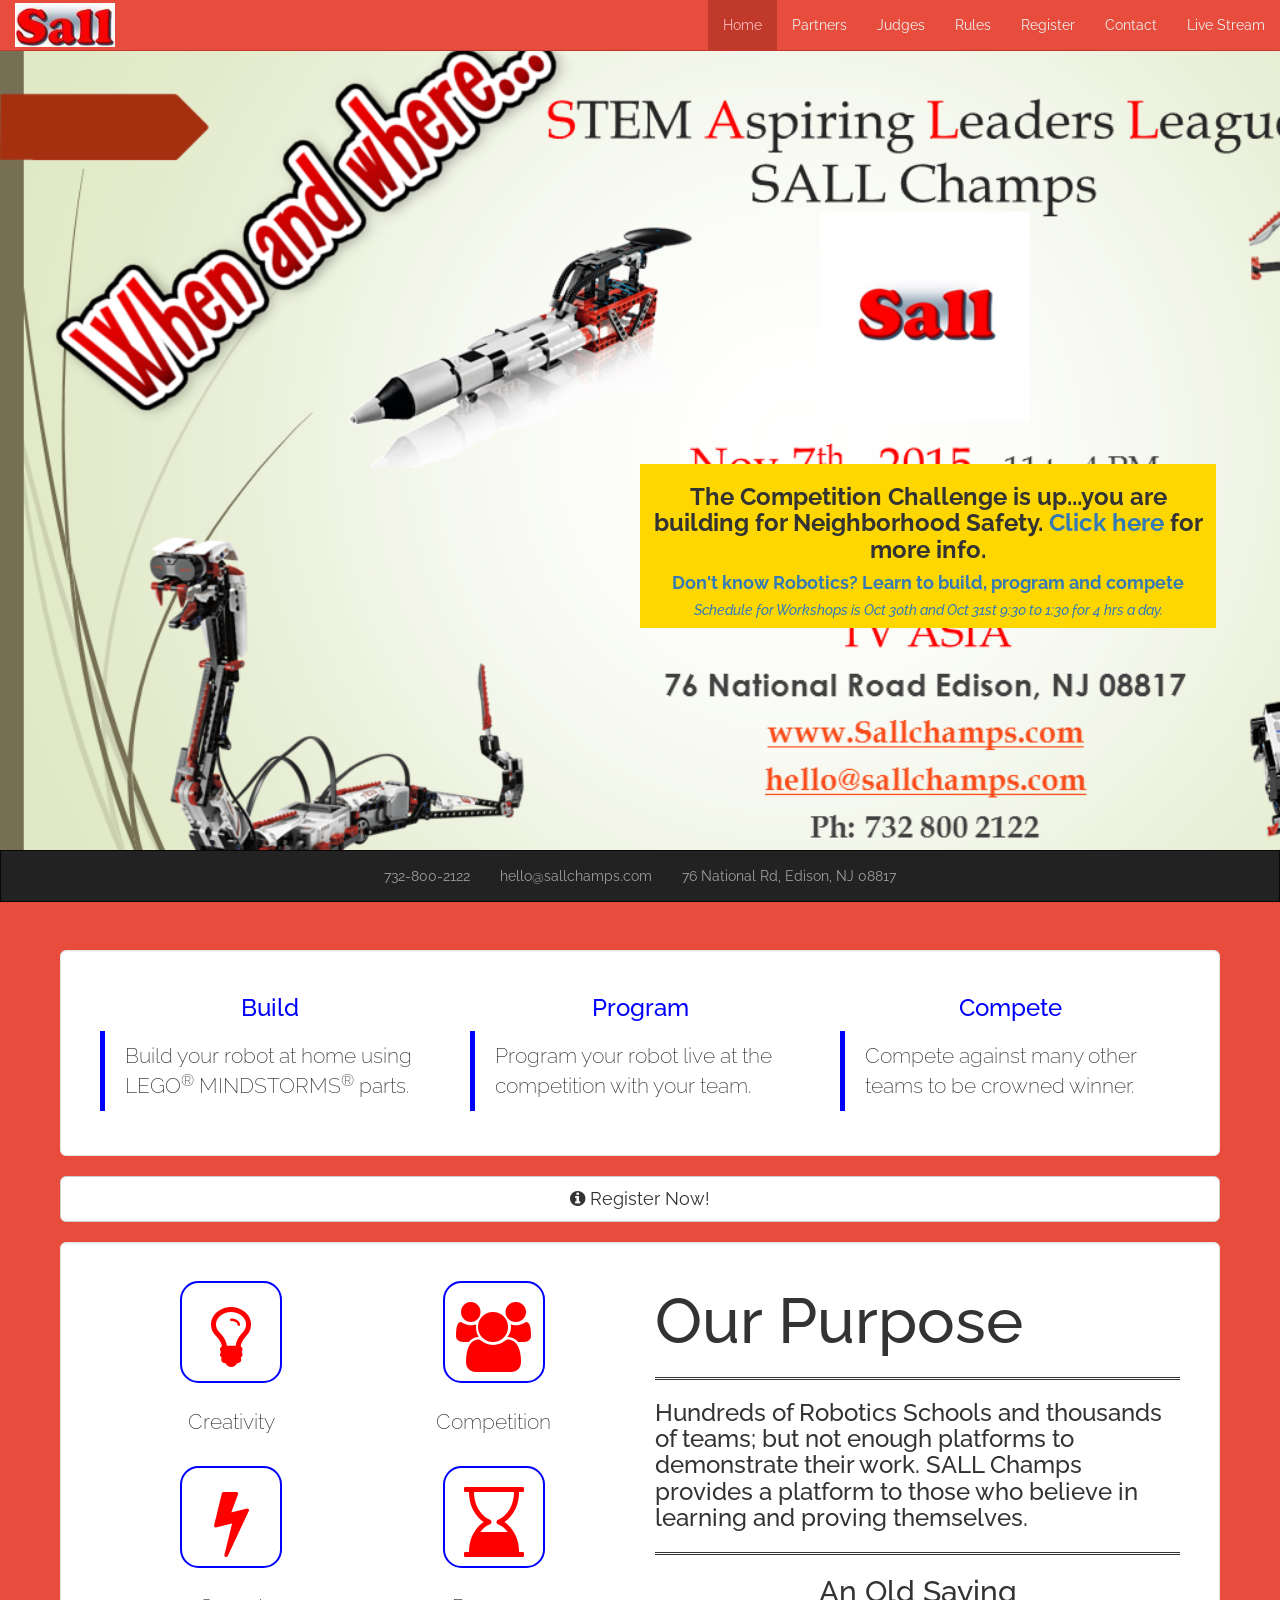
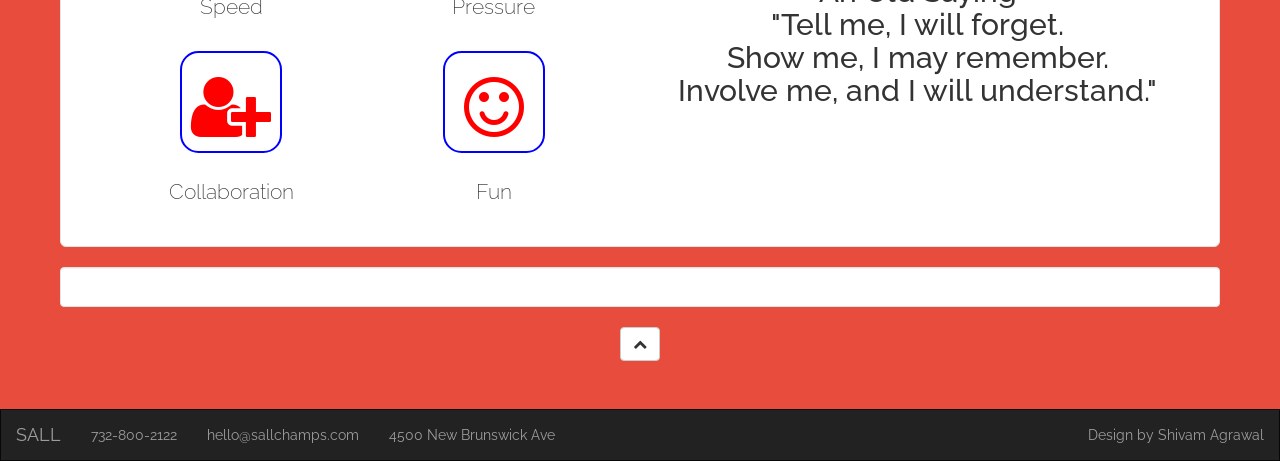
<file: sall-champs/index.html>
<!DOCTYPE html>
<html>
<head>

    <title>SALL CHAMPS - Home</title>
    <link rel="shortcut icon" href="assets/favicon.ico" />

    <!-- Other libraries -->
    <link rel="stylesheet" href="https://maxcdn.bootstrapcdn.com/font-awesome/4.4.0/css/font-awesome.min.css">
    <link href='https://fonts.googleapis.com/css?family=Raleway' rel='stylesheet' type='text/css'>
    <link rel="stylesheet" href="libs/bootstrap.css">
    
    <link rel="stylesheet" type="text/css" href="assets/style.css"/>
    <meta name="viewport" content="width=device-width, initial-scale=1.0">

</head>
<body> 

    <!-- FUTURE EDITS: Embed social media and all forms so users never leave website- -->
    <!-- Live Stream: Stream of posts in real time from event. Make sure it is event based, and fb verification -->
    <!-- Reduce icon weight, put social bar in all pages, create about us page -->
    <!-- Also post in hacker groups to get feedback -->
    <!-- <span><img class='img-thumbnail' width='50' height='50' src='//graph.facebook.com/828774630491431/picture?type=large'><span> -->
    <!-- ALSO download library code b/c library code link may change and will take longer to load -->

    <div id="fb-root"></div>
    <script>(function(d, s, id) {
        var js, fjs = d.getElementsByTagName(s)[0];
        if (d.getElementById(id)) return;
        js = d.createElement(s); js.id = id;
        js.src = "//connect.facebook.net/en_US/sdk.js#xfbml=1&version=v2.4&appId=535351883282243";
        fjs.parentNode.insertBefore(js, fjs);
    }(document, 'script', 'facebook-jssdk'));</script>

    <!-- NAVBAR -->
    <nav class="navbar navbar-default navbar-static-top" style="position:absolute;top:0;width:100%;">
        <div class="container-fluid">
            <div class="navbar-header">
                <button type="button" class="navbar-toggle" data-toggle="collapse" data-target="#main-nav-bar">
                    <span class="icon-bar"></span>
                    <span class="icon-bar"></span>
                    <span class="icon-bar"></span>                        
                </button>
                <a class="navbar-brand" href="index.html">
                    <img style="max-width:100px;margin-top:-12px;" src="assets/sall_logo.jpeg" alt="SALL logo">
                </a>
            </div>
            <div class="collapse navbar-collapse" id="main-nav-bar">
                <ul class="nav navbar-nav navbar-right">
                    <li class="active"><a href="index.html">Home</a></li>
                    <li><a href="partners.html">Partners</a></li>
                    <li><a href="judges.html">Judges</a></li>
                    <li><a href="rules.html">Rules</a></li>
                    <li><a href="register.html">Register</a></li>
                    <li><a href="contact.html">Contact</a></li>
                    <li><a href="livestream.html">Live Stream</a></li>
                </ul>
            </div>
        </div>
    </nav>

    <!-- CONTENT -->
    <div class="jumbotron text-center vertical-center">
        <div id="slide">
            <h3><b>The Competition Challenge is up...you are building for Neighborhood Safety. <a target="_blank" href="rules.html">Click here</a> for more info.</b></h3>
            <a href="register.html"><h4><b>Don't know Robotics? Learn to build, program  and compete</b></h4>
            <h5><i>Schedule for Workshops is Oct 30th and Oct 31st 9:30 to 1:30 for 4 hrs a day.</i></h5></a>
        </div>
        <!--<div class="container main-content">
            <div class="row">
                <div class="col-sm-2">
                    <img src="robots/ev3rstorm.png" class="img-responsive hidden-sm hidden-xs" alt="robot">
                    <img src="robots/gyroboy.png" class="img-responsive hidden-sm hidden-xs" alt="robot">
                    <img src="robots/ev3meg.png" class="img-responsive hidden-sm hidden-xs" alt="robot">
                </div>
                <div class="col-sm-8">
                    <img src="assets/sall_logo.jpeg" class="img-thumbnail hidden-sm hidden-xs" alt="SALL Logo" width="200px"> 
                    <h1>
                        <span style="color:#FF0000">S</span><span>TEM</span> 
                        <span style="color:#FF0000">A</span><span>spiring</span>
                        <span style="color:#FF0000">L</span><span>eaders</span>
                        <span style="color:#FF0000">L</span><span>eague</span>
                    </h1>
                    <h2 style="color:#0000FF">A LEGO<sup>&reg;</sup> MINDSTORMS<sup>&reg;</sup> EV3 Team Competition</h2> 
                    <hr/>
                    <p class="hidden-sm hidden-xs">Providing a platform for curious minds and competitive mindsets</p>
                    <hr class="hidden-sm hidden-xs">
                    <h3>REGISTER NOW FOR THE COMPETITION ON NOVEMBER 7TH</h3>
                    <a href="register.html"><button type="button" class="btn btn-primary btn-lg btn-block">
                        <span><i class="fa fa-info-circle"></i>&nbsp;Register Now!</span>
                    </button></a><br>
                </div>
                <div class="col-sm-2">
                    <img src="robots/ev3rstorm.png" class="img-responsive img-reflect hidden-sm hidden-xs" alt="robot">
                    <img src="robots/gyroboy.png" class="img-responsive img-reflect hidden-sm hidden-xs" alt="robot">
                    <img src="robots/ev3meg.png" class="img-responsive img-reflect hidden-sm hidden-xs" alt="robot">
                </div>
            </div>
        </div> -->
    </div>

    <!-- Landing Page Contact -->
    <nav class="navbar navbar-inverse nav-footer hidden-sm hidden-xs landing-pg-footer">
        <div class="container-fluid">
            <div>
                <ul class="nav navbar-nav" style="display: inline-block;float: none;vertical-align: top;">
                    <li><a href="tel:7328002122">732-800-2122</a></li>
                    <li><a href="mailto:hello@sallchamps.com">hello@sallchamps.com</a></li>
                    <li><a href="https://www.google.com/maps/place/4500+New+Brunswick+Ave,+Piscataway+Township,+NJ+08854/@40.5609666,-74.4372392,17z/data=!4m2!3m1!1s0x89c3b869d79cce13:0x5dcfd91b9153160a" target="_blank">76 National Rd, Edison, NJ 08817</a></li>
                </ul>
            </div>
        </div>
    </nav>

    <div class="container-fluid further-content" style="margin-top: -50px;">
        <div class="jumbotron text-center" style="background-color:#e74c3c;">
            <div class="container text-left">
                <div class="row well well-lg">
                    <div class="col-sm-4">
                        <h3 class="text-center" style="color:#0000FF">Build</h3>
                        <blockquote style="border-color:#0000FF">
                            <p>Build your robot at home using LEGO<sup>&reg;</sup> MINDSTORMS<sup>&reg;</sup> parts.</p>
                        </blockquote>
                    </div>
                    <div class="col-sm-4">
                        <h3 class="text-center" style="color:#0000FF">Program</h3>
                        <blockquote style="border-color:#0000FF">
                            <p>Program your robot live at the competition with your team.</p>
                        </blockquote>
                    </div>
                    <div class="col-sm-4">
                        <h3 class="text-center" style="color:#0000FF">Compete</h3>
                        <blockquote style="border-color:#0000FF">
                            <p>Compete against many other teams to be crowned winner.</p>
                        </blockquote>
                        <!--<img class="img-responsive" src="compete.png" alt="compete">-->
                    </div>
                </div>
            </div>

            <div class="container">
                <div class="row">
                    <a href="register.html"><button type="button" class="btn btn-default btn-lg btn-block">
                        <span><i class="fa fa-info-circle"></i>&nbsp;Register Now!</span>
                    </button></a><br>
                </div>
            </div>

            <div class="container">
                <div class="row well well-lg">
                    <div class="col-sm-6 hidden-sm hidden-xs">

                        <div class="col-sm-6">
                            <div>
                                <span class="fa-stack fa-5x">
                                    <i class="fa fa-square-o fa-stack-2x i-border" style="color:#0000FF"></i>
                                    <i class="fa fa-lightbulb-o fa-stack-1x" style="color:#FF0000"></i>
                                </span>
                                <p>Creativity</p>
                            </div>
                            <div>
                                <span class="fa-stack fa-5x">
                                    <i class="fa fa-square-o fa-stack-2x i-border" style="color:#0000FF"></i>
                                    <i class="fa fa-bolt fa-stack-1x" style="color:#FF0000"></i>
                                </span>
                                <p>Speed</p>
                            </div>
                            <div>
                                <span class="fa-stack fa-5x">
                                    <i class="fa fa-square-o fa-stack-2x i-border" style="color:#0000FF"></i>
                                    <i class="fa fa-user-plus fa-stack-1x" style="color:#FF0000"></i>
                                </span>
                                <p>Collaboration</p>
                            </div>
                        </div>

                        <div class="col-sm-6">
                            <div>
                                <span class="fa-stack fa-5x">
                                    <i class="fa fa-square-o fa-stack-2x i-border" style="color:#0000FF"></i>
                                    <i class="fa fa-users fa-stack-1x" style="color:#FF0000"></i>
                                </span>
                                <p>Competition</p>
                            </div>
                            <div>
                                <span class="fa-stack fa-5x">
                                    <i class="fa fa-square-o fa-stack-2x i-border" style="color:#0000FF"></i>
                                    <i class="fa fa-hourglass-end fa-stack-1x" style="color:#FF0000"></i>
                                </span>
                                <p>Pressure</p>
                            </div>
                            <div>
                                <span class="fa-stack fa-5x">
                                    <i class="fa fa-square-o fa-stack-2x i-border" style="color:#0000FF"></i>
                                    <i class="fa fa-smile-o fa-stack-1x" style="color:#FF0000"></i>
                                </span>
                                <p>Fun</p>
                            </div> 
                        </div>

                    </div>

                    <div class="col-sm-6 text-left">
                        <h1>Our Purpose</h1><hr>
                        <h3>Hundreds of Robotics Schools and thousands of teams; but not enough platforms to demonstrate their work. SALL Champs provides a platform to those who believe in learning and proving themselves.</h3><hr>
                        <h2 class="text-center">An Old Saying<br>&quot;Tell me, I will forget.<br>Show me, I may remember.<br>Involve me, and I will understand.&quot;
                        </div>
                    </div>
                </div>

                <div class="container">
                    <!-- SOCIAL HOTBAR -->
                    <div class="row well">
                        <div class="fb-follow" data-href="https://www.facebook.com/pages/South-Asian-Lego-Legends/828774630491431" data-layout="button_count" data-show-faces="true"></div>
                        <div class="fb-like" data-href="https://www.facebook.com/pages/South-Asian-Lego-Legends/828774630491431" data-layout="button_count" data-action="like" data-show-faces="true" data-share="false"></div>
                        <div class="fb-share-button" data-href="https://www.facebook.com/pages/South-Asian-Lego-Legends/828774630491431" data-layout="button_count"></div>
                    </div>
                </div>

                <button class="btn btn-default" id="elevator-button"><i class="fa fa-chevron-up"></i></button>

            </div>
        </div>

        <!-- FOOTER -->
        <nav class="navbar navbar-inverse nav-footer">
            <div class="container-fluid">
                <div class="navbar-header">
                    <a class="navbar-brand" href="index.html">SALL</a>
                </div>
                <div>
                    <ul class="nav navbar-nav">
                        <li><a href="tel:7328002122">732-800-2122</a></li>
                        <li><a href="mailto:hello@sallchamps.com">hello@sallchamps.com</a></li>
                        <li><a href="https://www.google.com/maps/place/4500+New+Brunswick+Ave,+Piscataway+Township,+NJ+08854/@40.5609666,-74.4372392,17z/data=!4m2!3m1!1s0x89c3b869d79cce13:0x5dcfd91b9153160a" target="_blank">4500 New Brunswick Ave</a></li>
                    </ul>
                    <ul class="nav navbar-nav navbar-right">
                        <li><a href="#">Design by Shivam Agrawal</a></li>
                    </ul>
                </div>
            </div>
        </nav>

        <script type="text/javascript" src="libs/jquery.js"></script>
        <script type="text/javascript" src="libs/bootstrap.js"></script>
        <script type="text/javascript" src="libs/elevator.js"></script>
        <script type="text/javascript" src="assets/main.js"></script>
        <script type="text/javascript" src="assets/sliding_banner.js"></script>
        <script>
        window.onload = function() {
            var elevator = new Elevator({
                element: document.querySelector('#elevator-button'),
                mainAudio: 'assets/elevator.mp3',
                endAudio: 'assets/ding.mp3'
            });
        }
        </script>

    </body>
    </html>
</file>
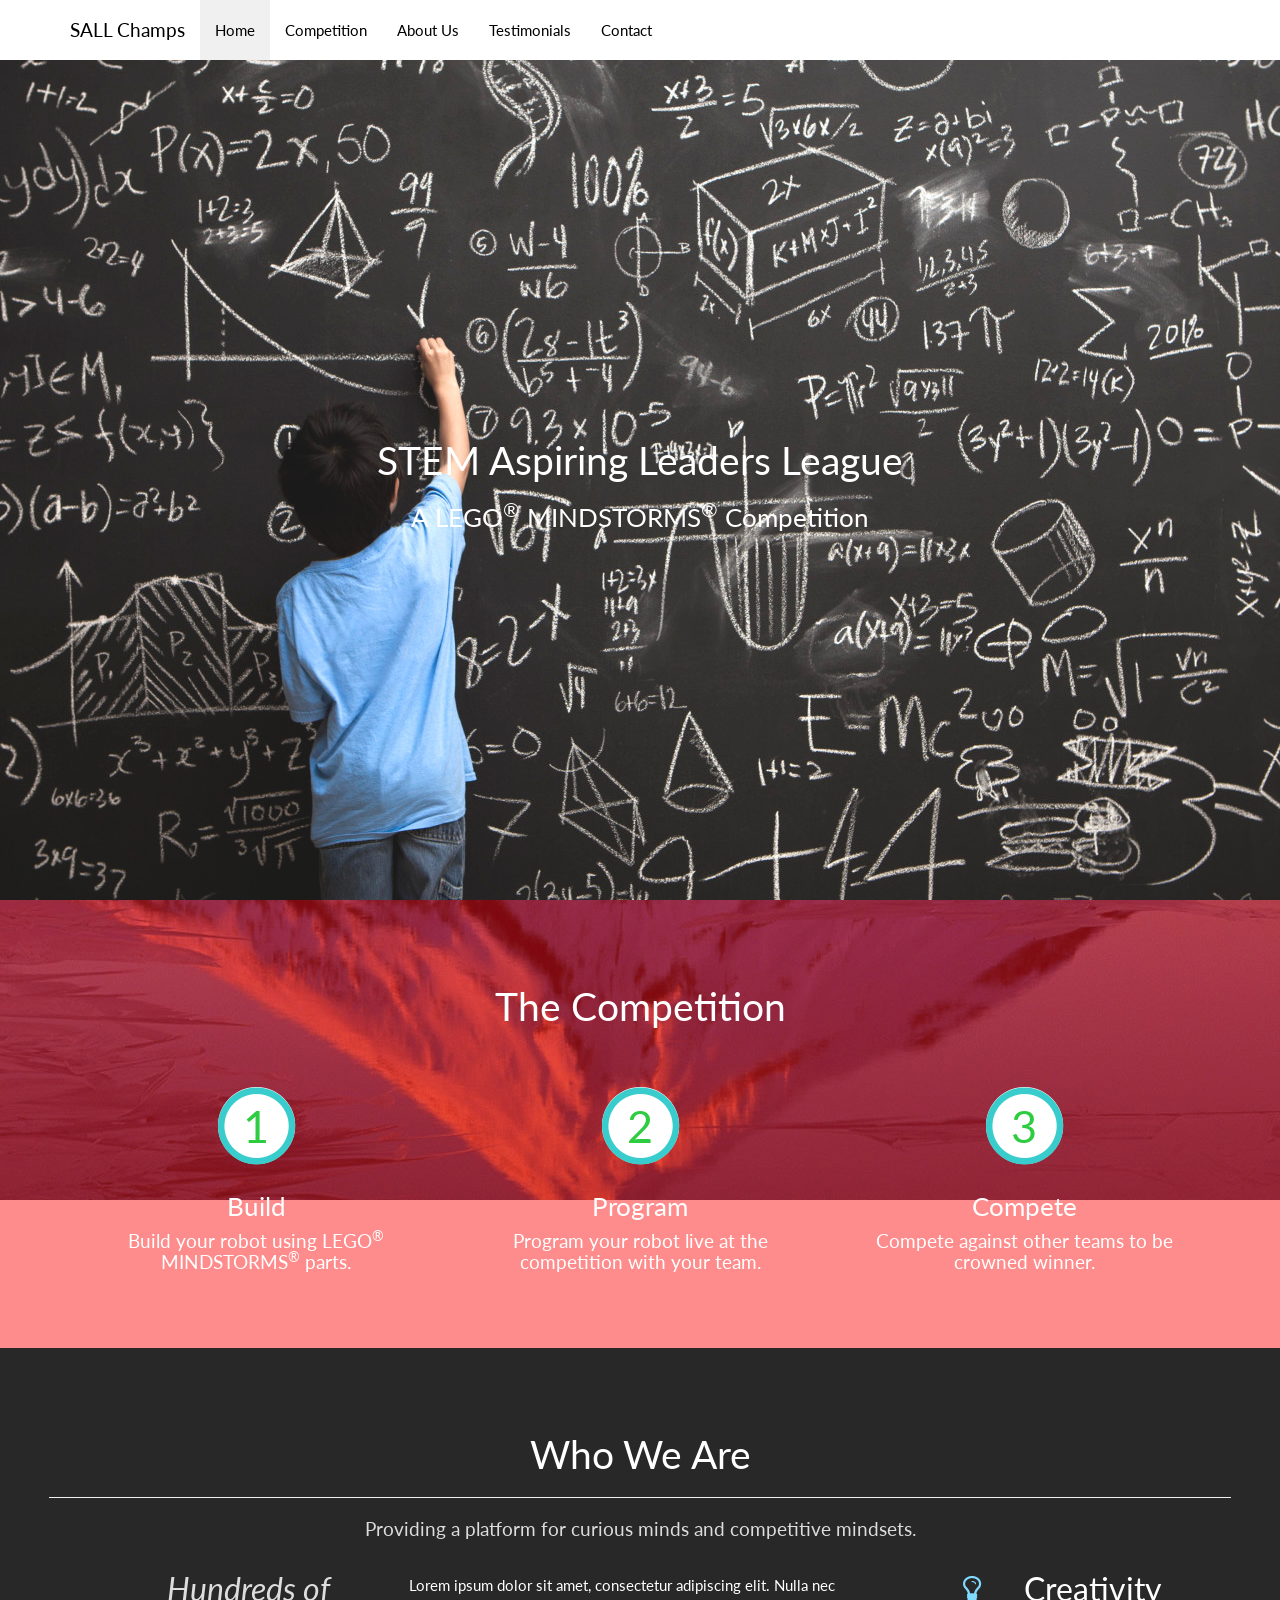
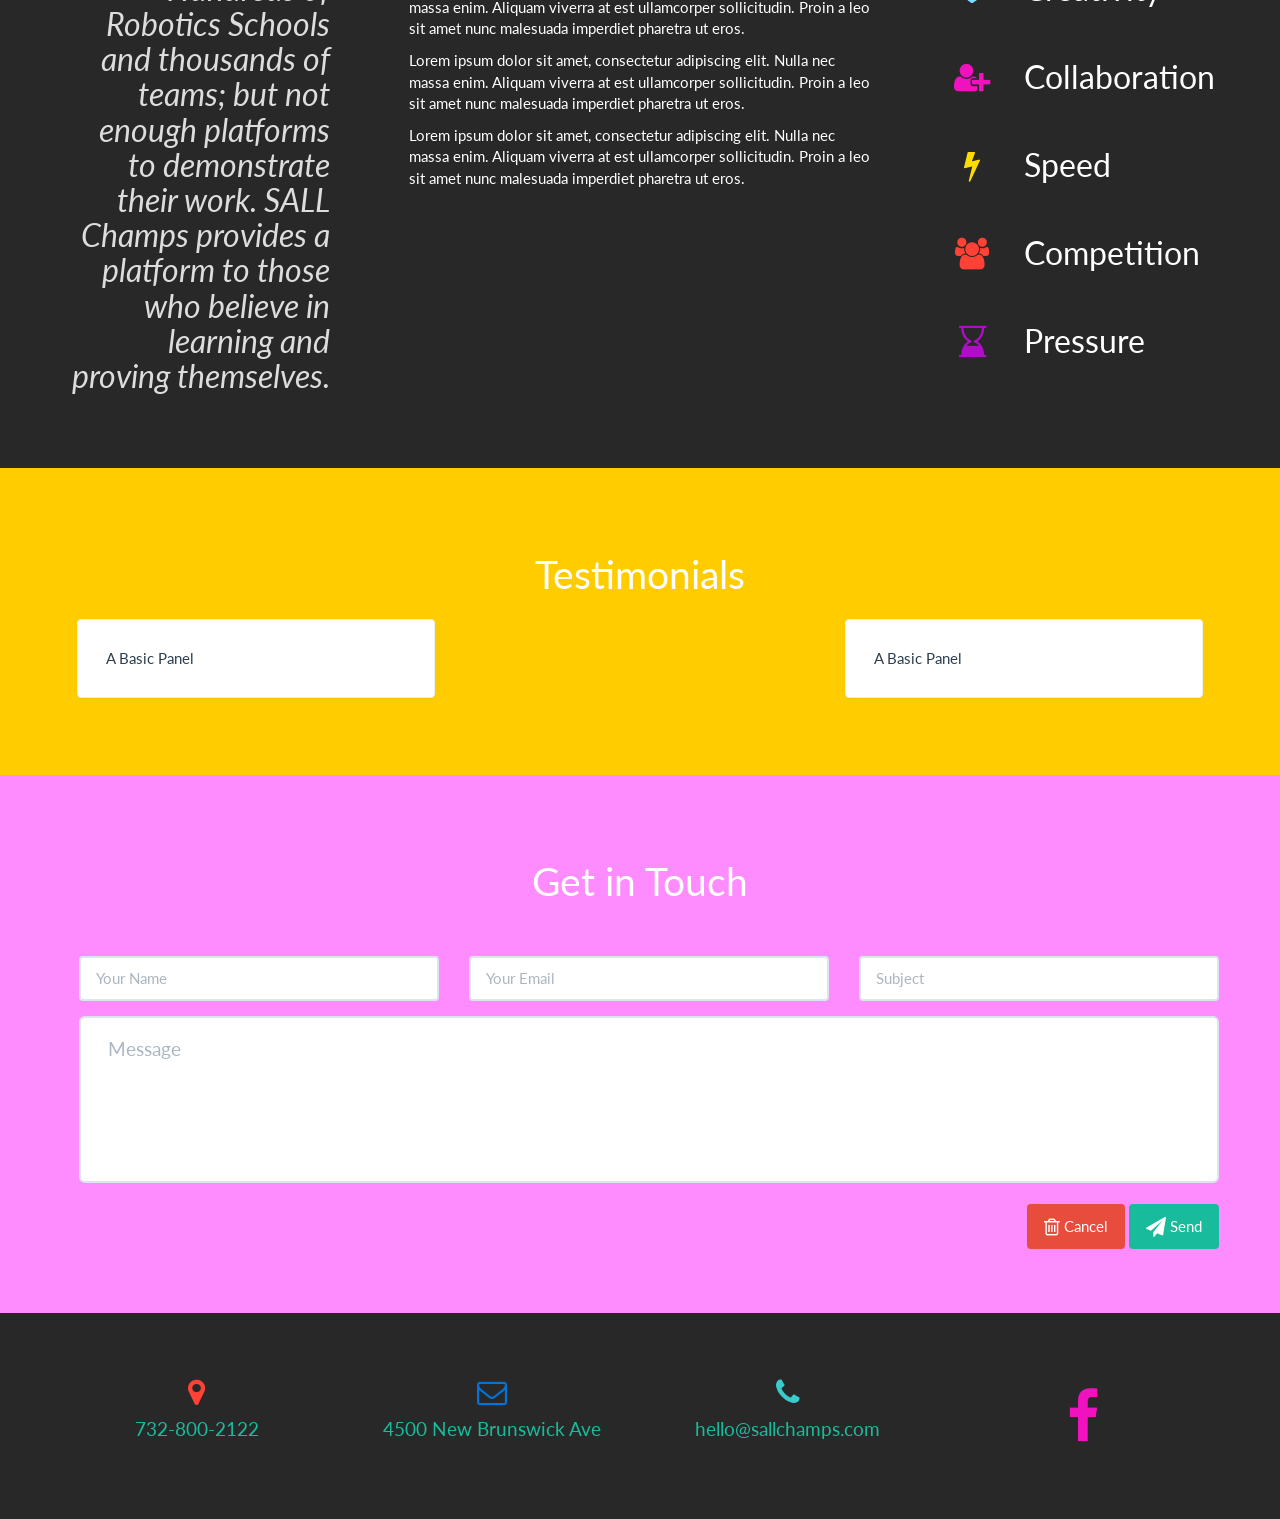
<file: sall-champs/New Version/index.html>
<!DOCTYPE html>
<html>
<head>
	<title></title>
	<!--<link rel="shortcut icon" href="images/favicon.ico" />-->
	<link rel="stylesheet" href="./css/bootstrap-flatly.css">
	<link rel="stylesheet" href="./css/navbar-color.css">
	<link rel="stylesheet" href="./css/animate.css">
	<link rel="stylesheet" href="./css/font-awesome.css">
	<link rel="stylesheet" href="./css/owl-carousel.css">
	<link rel="stylesheet" href="./css/owl-theme.css">
	<link rel="stylesheet" href="./css/owl-transitions.css">
	<link rel="stylesheet" href="./css/custom.css">
	<meta name="viewport" content="width=device-width, initial-scale=1.0">

	<style>

		#owl-testimonials .item {
			background: #FFF;
			padding: 1vw;
			margin: 1vw;
		}
		#owl-testimonials .item h1 { color: #000; }

	</style>
</head>
<body>

	<!-- Design inspired by
		Zerif Pro Wordpress Theme
		Photon HTML 5 Up Theme
	-->

	<div class="navbar navbar-default navbar-fixed-top">
		<div class="container">
			<div class="navbar-header">
				<a href="#" class="navbar-brand">SALL Champs</a>
				<button class="navbar-toggle" type="button" data-toggle="collapse" data-target="#navbar-main">
					<span class="icon-bar"></span>
					<span class="icon-bar"></span>
					<span class="icon-bar"></span>
				</button>
			</div>
			<div class="navbar-collapse collapse" id="navbar-main">
				<ul class="nav navbar-nav">
					<li id="opener-nav"><a href="#opener">Home</a></li>
					<li id="thecompetition-nav"><a href="#thecompetition">Competition</a></li>
					<li id="whoweare-nav"><a href="#whoweare">About Us</a></li>
					<li id="testimonials-nav"><a href="#testimonials">Testimonials</a></li>
					<li id="contactus-nav"><a href="#contactus">Contact</a></li>
				</ul>
				
			</div>
		</div>
	</div>

	<div id="opener">
		<div>
			<h1 class="text-center white">STEM Aspiring Leaders League</h1>
			<h3 class="text-center white">A LEGO<sup>&reg;</sup> MINDSTORMS<sup>&reg;</sup> Competition</h3>
		</div>
	</div>

	<div class="container-fluid" style="padding:5vw;" id="thecompetition">
		<h1 class="text-center white" id="thecompetition-header" style="visibility:hidden;">The Competition</h1><br><br>
		<div class="row-fluid">
			<div class="col-sm-4 text-center" id="thecompetition1" style="visibility:hidden;">
				<span class="fa-stack fa-3x">
					<i class="fa fa-circle fa-stack-2x white"></i>
					<i class="fa fa-circle-thin fa-stack-2x teal"></i>
					<span class="fa-stack-1x green">1</span>
				</span>
				<h3 class="white">Build</h3>
				<h4 class="white" style="font-weight:normal">Build your robot using LEGO<sup>&reg;</sup> MINDSTORMS<sup>&reg;</sup> parts.</h4>
			</div>
			<div class="col-sm-4 text-center" id="thecompetition2" style="visibility:hidden;">
				<span class="fa-stack fa-3x">
					<i class="fa fa-circle fa-stack-2x white"></i>
					<i class="fa fa-circle-thin fa-stack-2x teal"></i>
					<span class="fa-stack-1x green">2</span>
				</span>
				<h3 class="white">Program</h3>
				<h4 class="white" style="font-weight:normal">Program your robot live at the competition with your team.</h4>
			</div>
			<div class="col-sm-4 text-center" id="thecompetition3" style="visibility:hidden;">
				<span class="fa-stack fa-3x">
					<i class="fa fa-circle fa-stack-2x white"></i>
					<i class="fa fa-circle-thin fa-stack-2x teal"></i>
					<span class="fa-stack-1x green">3</span>
				</span>
				<h3 class="white">Compete</h3>
				<h4 class="white" style="font-weight:normal">Compete against other teams to be crowned winner.</h4>
			</div>
		</div>
	</div>

	<div class="container-fluid" style="background-color:#282828;padding:5vw;" id="whoweare">
		<div class="row" id="whoweare-heading" style="visibility:hidden;">
			<h1 class="text-center white">Who We Are</h1><hr>
			<h4 class="text-center silver">Providing a platform for curious minds and competitive mindsets.</h4>
		</div>
		<div class="row">
			<div class="col-md-3 text-right" id="whoweare-left" style="visibility:hidden;">
				<h2 class="silver"><i>Hundreds of Robotics Schools and thousands of teams; but not enough platforms to demonstrate their work. SALL Champs provides a platform to those who believe in learning and proving themselves.</i></h2>
			</div>
			<div class="col-md-6 white" id="whoweare-content" style="visibility:hidden;padding:2vw 5vw;">
				<p>Lorem ipsum dolor sit amet, consectetur adipiscing elit. Nulla nec massa enim. Aliquam viverra at est ullamcorper sollicitudin. Proin a leo sit amet nunc malesuada imperdiet pharetra ut eros.</p><p>Lorem ipsum dolor sit amet, consectetur adipiscing elit. Nulla nec massa enim. Aliquam viverra at est ullamcorper sollicitudin. Proin a leo sit amet nunc malesuada imperdiet pharetra ut eros.</p><p>Lorem ipsum dolor sit amet, consectetur adipiscing elit. Nulla nec massa enim. Aliquam viverra at est ullamcorper sollicitudin. Proin a leo sit amet nunc malesuada imperdiet pharetra ut eros.</p>
			</div>
			<div class="col-md-3 text-left" id="whoweare-right" style="visibility:hidden;">
				<h2><div class="row">
					<div class="col-xs-3 text-center aqua"><i class="fa fa-lightbulb-o"></i></div>
					<div class="col-xs-9 white">Creativity</div>
				</div></h2><br>
				<h2><div class="row">
					<div class="col-xs-3 text-center fuchsia"><i class="fa fa-user-plus"></i></div>
					<div class="col-xs-9 white">Collaboration</div>
				</div></h2><br>
				<h2><div class="row">
					<div class="col-xs-3 text-center yellow"><i class="fa fa-bolt"></i></div>
					<div class="col-xs-9 white">Speed</div>
				</div></h2><br>
				<h2><div class="row">
					<div class="col-xs-3 text-center red"><i class="fa fa-users"></i></div>
					<div class="col-xs-9 white">Competition</div>
				</div></h2><br>
				<h2><div class="row">
					<div class="col-xs-3 text-center purple"><i class="fa fa-hourglass-end"></i></div>
					<div class="col-xs-9 white">Pressure</div>
				</div></h2><br>
			</div>
		</div>
	</div>

	<div class="container-fluid" style="background-color:#FFCC00;padding:5vw;" id="testimonials">
		<div id="testimonials-content" style="visibility:hidden;">
			<h1 class="text-center white">Testimonials</h1>
			<div id="owl-testimonials" class="owl-carousel owl-theme">
				<div class="item panel panel-default"><div class="panel-body">A Basic Panel</div></div>
				<div class="item panel panel-default"><div class="panel-body">A Basic Panel</div></div>
				<div class="item panel panel-default"><div class="panel-body">A Basic Panel</div></div>
				<div class="item panel panel-default"><div class="panel-body">A Basic Panel</div></div>
				<div class="item panel panel-default"><div class="panel-body">A Basic Panel</div></div>
				<div class="item panel panel-default"><div class="panel-body">A Basic Panel</div></div>
			</div>
		</div>
	</div>

	<div class="container-fluid" style="padding:5vw;" id="contactus">
		<h1 class="text-center white" style="visibility:hidden;" id="contact-heading">Get in Touch</h1><br><br>
		<div class="container">
			<form>
				<div class="row" id="contact-row1" style="visibility:hidden;">
					<div class="col-lg-4">
						<div class="form-group"><input type="text" class="form-control" placeholder="Your Name"></div>
					</div>
					<div class="col-lg-4">
						<div class="form-group"><input type="text" class="form-control" placeholder="Your Email"></div>
					</div>
					<div class="col-lg-4">
						<div class="form-group"><input type="text" class="form-control" placeholder="Subject"></div>
					</div>
				</div>
				<div class="row" id="contact-row2" style="visibility:hidden;">
					<div class="col-xs-12"><textarea class="form-control input-lg" rows="5" placeholder="Message" style="resize: none;"></textarea></div>
				</div><br>
				<div class="row" id="contact-row3" style="visibility:hidden;">
					<div class="col-xs-12 text-right">
						<button type="reset" class="btn btn-danger"><i class="fa fa-trash-o fa-lg"></i>&nbsp;Cancel</button>
						<button type="submit" class="btn btn-success"><i class="fa fa-paper-plane fa-lg"></i>&nbsp;Send</button>
					</div>
				</div>
			</form>
		</div>
	</div>

	<div class="container-fluid" style="background-color:#282828;padding:5vw;" id="footer">
		<div class="row text-center">
			<div class="col-sm-3">
				<i class="fa fa-map-marker fa-2x red"></i>
				<h4><a href="tel:7328002122">732-800-2122</a></h4>
			</div>
			<div class="col-sm-3">
				<i class="fa fa-envelope-o fa-2x blue"></i>
				<h4><a href="https://www.google.com/maps/place/4500+New+Brunswick+Ave,+Piscataway+Township,+NJ+08854/@40.5609666,-74.4372392,17z/data=!4m2!3m1!1s0x89c3b869d79cce13:0x5dcfd91b9153160a" target="_blank">4500 New Brunswick Ave</a></h4>
			</div>
			<div class="col-sm-3">
				<i class="fa fa-phone fa-2x teal"></i>
				<h4><a href="mailto:hello@sallchamps.com">hello@sallchamps.com</a></h4>
			</div>
			<div class="col-sm-3">
				<h4><a href="https://www.facebook.com/STEM-Aspiring-Leaders-League-828774630491431" target="_blank"><i class="fa fa-facebook fa-3x fuchsia"></i></a></h4>
			</div>
		</div>
	</div>

	<script type="text/javascript" src="js/jquery.js"></script>
	<script type="text/javascript" src="js/bootstrap.js"></script>
	<script type="text/javascript" src="js/owl-carousel.js"></script>

	<script>

		$("#owl-testimonials").owlCarousel({
			items: 3,
			navigation: false,
			pagination: false,
			stopOnHover: true,
			autoPlay : 5000
		});

		$('a[href*=#]:not([href=#])').click(function() {
			if (location.pathname.replace(/^\//,'') == this.pathname.replace(/^\//,'') && location.hostname == this.hostname) {
				var target = $(this.hash);
				target = target.length ? target : $('[name=' + this.hash.slice(1) +']');
				if (target.length) {
					$('html,body').animate({
						scrollTop: target.offset().top - 59
					}, 1000);
					return false;
				}
			}
		});

		var isMobile = {
			Android: function() { return navigator.userAgent.match(/Android/i); },
			BlackBerry: function() { return navigator.userAgent.match(/BlackBerry/i); },
			iOS: function() { return navigator.userAgent.match(/iPhone|iPad|iPod/i); },
			Opera: function() { return navigator.userAgent.match(/Opera Mini/i); },
			Windows: function() { return navigator.userAgent.match(/IEMobile/i) || navigator.userAgent.match(/WPDesktop/i); },
			any: function() { return (isMobile.Android() || isMobile.BlackBerry() || isMobile.iOS() || isMobile.Opera() || isMobile.Windows()); }
		};

		var w = $(window);

		var opener = $("#opener");

		var thecompetition = $("#thecompetition");
		var thecompetitionHeader = $("#thecompetition-header");
		var thecompetition1 = $("#thecompetition1");
		var thecompetition2 = $("#thecompetition2");
		var thecompetition3 = $("#thecompetition3");

		var whoweare = $("#whoweare");
		var whoWeAreHeading = $("#whoweare-heading");
		var whoWeAreContent = $("#whoweare-content");
		var whoWeAreLeft = $("#whoweare-left");
		var whoWeAreRight = $("#whoweare-right");

		var testimonials = $("#testimonials");
		var testimonialsContent = $("#testimonials-content");

		var contactus = $("#contactus");
		var contactHeading = $("#contact-heading");
		var contactusRow1 = $("#contact-row1");
		var contactusRow2 = $("#contact-row2");
		var contactusRow3 = $("#contact-row3");

		var footer = $("#footer");

		if (isMobile.any()) {
			$("#thecompetition").css("background-attachment", "scroll");
			$("#contactus").css("background-attachment", "scroll");

			thecompetitionHeader.css("visibility", "visible");
			thecompetition1.css("visibility", "visible");
			thecompetition2.css("visibility", "visible");
			thecompetition3.css("visibility", "visible");	

			whoWeAreHeading.css("visibility", "visible");
			whoWeAreContent.css("visibility", "visible");
			whoWeAreLeft.css("visibility", "visible");
			whoWeAreRight.css("visibility", "visible");

			testimonialsContent.css("visibility", "visible");

			contactHeading.css("visibility", "visible");
			contactusRow1.css("visibility", "visible");
			contactusRow2.css("visibility", "visible");
			contactusRow3.css("visibility", "visible");

			footer.css("visibility", "visible");
		} else {
			var repeater = setInterval(scrollCheck, 50);
		}

		function scrollCheck() {

			if (isScrolledIntoView(thecompetition)) {
				thecompetitionHeader.css("visibility", "visible").addClass('animated fadeIn');
				thecompetition1.css("visibility", "visible").addClass('animated bounceInDown');
				thecompetition2.css("visibility", "visible").addClass('animated bounceInDown');
				thecompetition3.css("visibility", "visible").addClass('animated bounceInDown');
			}

			if (isScrolledIntoView(whoweare)) {
				whoWeAreHeading.css("visibility", "visible").addClass('animated fadeInUp').one('webkitAnimationEnd mozAnimationEnd MSAnimationEnd oanimationend animationend', function() {
					whoWeAreContent.css("visibility", "visible").addClass('animated fadeIn');
				});
				whoWeAreLeft.css("visibility", "visible").addClass('animated fadeInLeft');
				whoWeAreRight.css("visibility", "visible").addClass('animated fadeInRight');
			}

			if (isScrolledIntoView(testimonials)) {
				testimonialsContent.css("visibility", "visible").addClass('animated flipInX');
			}

			if (isScrolledIntoView(contactus)) {
				contactHeading.css("visibility", "visible").addClass('animated fadeIn');
				contactusRow1.css("visibility", "visible").addClass('animated fadeInLeft');
				contactusRow2.css("visibility", "visible").addClass('animated fadeInRight');
				contactusRow3.css("visibility", "visible").addClass('animated fadeInLeft');
			}

			if (scrollDone()) {
				clearInterval(repeater);
			}

		}

		function isScrolledIntoView(elem) {
			var showLoc = w.scrollTop() + 61 + $(window).height()/4;
			var elemTop = elem.offset().top;
			return (elemTop <= showLoc);
		}

		function scrollDone() {
			return (Math.round(footer.offset().top + footer.outerHeight()) == $(window).scrollTop() + $(window).height());
		}

		w.scroll(function() {
			if (w.scrollTop() >= contactus.offset().top - 61) {
				$("#opener-nav").removeClass('active');
				$("#thecompetition-nav").removeClass('active');
				$("#whoweare-nav").removeClass('active');
				$("#testimonials-nav").removeClass('active');
				$("#contactus-nav").addClass('active');
			} else if (w.scrollTop() >= testimonials.offset().top - 61) {
				$("#opener-nav").removeClass('active');
				$("#thecompetition-nav").removeClass('active');
				$("#whoweare-nav").removeClass('active');
				$("#testimonials-nav").addClass('active');
				$("#contactus-nav").removeClass('active');
			} else if (w.scrollTop() >= whoweare.offset().top - 61) {
				$("#opener-nav").removeClass('active');
				$("#thecompetition-nav").removeClass('active');
				$("#whoweare-nav").addClass('active');
				$("#testimonials-nav").removeClass('active');
				$("#contactus-nav").removeClass('active');
			} else if (w.scrollTop() >= thecompetition.offset().top - 61) {
				$("#opener-nav").removeClass('active');
				$("#thecompetition-nav").addClass('active');
				$("#whoweare-nav").removeClass('active');
				$("#testimonials-nav").removeClass('active');
				$("#contactus-nav").removeClass('active');
			} else if (w.scrollTop() >= opener.offset().top - 61) {
				$("#opener-nav").addClass('active');
				$("#thecompetition-nav").removeClass('active');
				$("#whoweare-nav").removeClass('active');
				$("#testimonials-nav").removeClass('active');
				$("#contactus-nav").removeClass('active');
			}
		});


	</script>

</body>
</html>
</file>
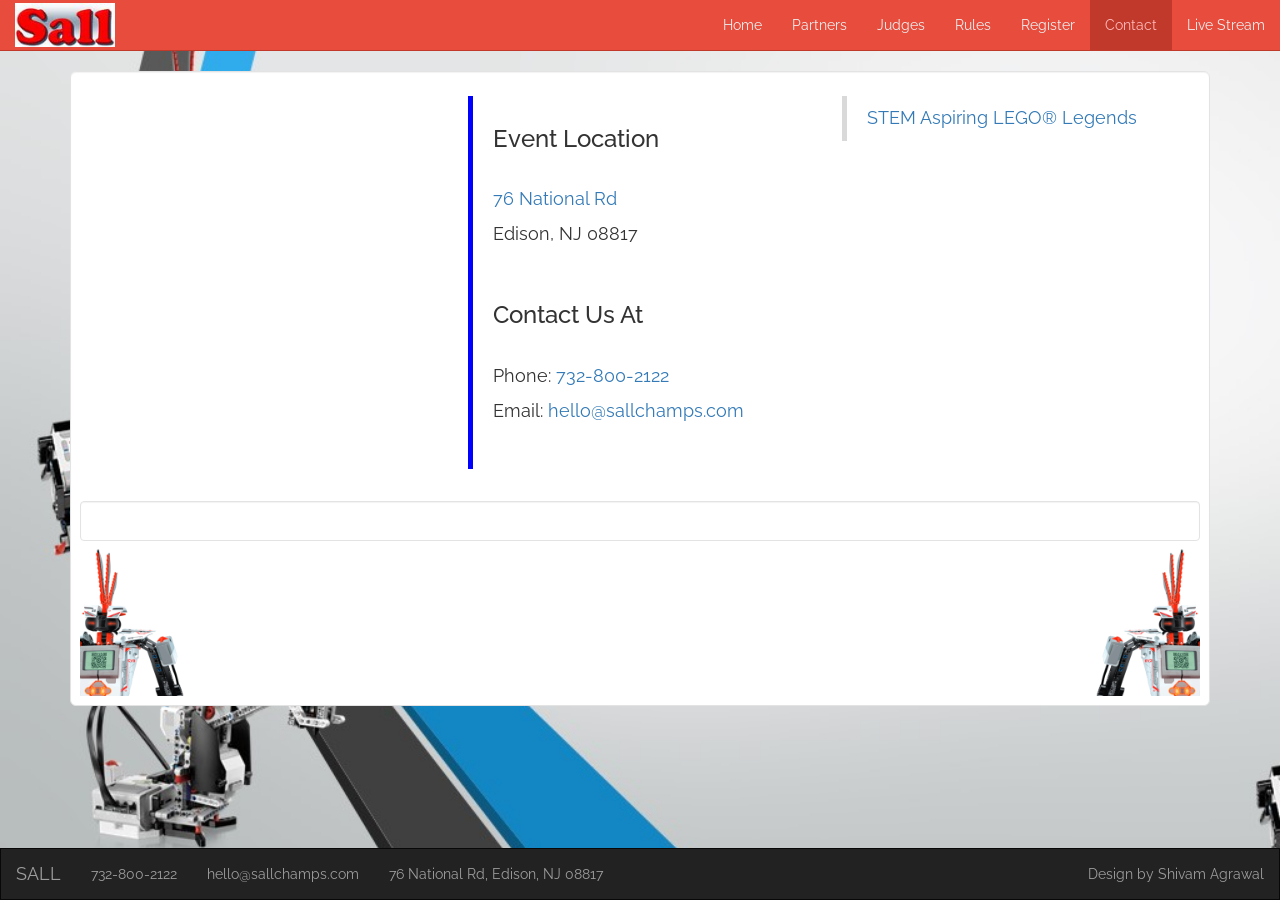
<file: sall-champs/contact.html>
<!DOCTYPE html>
<html>
<head>

    <title>SALL CHAMPS - Contact</title>
    <link rel="shortcut icon" href="assets/favicon.ico" />

    <!-- Other libraries -->
    <link rel="stylesheet" href="https://maxcdn.bootstrapcdn.com/font-awesome/4.4.0/css/font-awesome.min.css">
    <link href='https://fonts.googleapis.com/css?family=Raleway' rel='stylesheet' type='text/css'>    
    <link rel="stylesheet" href="libs/bootstrap.css">
    <script type="text/javascript" src="libs/jquery.js"></script>
    <script type="text/javascript" src="libs/bootstrap.js"></script>
        
    <link rel="stylesheet" type="text/css" href="assets/style.css"/>
    <script type="text/javascript" src="assets/main.js"></script>
    <meta name="viewport" content="width=device-width, initial-scale=1.0">
    
</head>
<body>

    <div class="layer"></div>

    <div id="fb-root"></div>
    <script>(function(d, s, id) {
        var js, fjs = d.getElementsByTagName(s)[0];
        if (d.getElementById(id)) return;
        js = d.createElement(s); js.id = id;
        js.src = "//connect.facebook.net/en_US/sdk.js#xfbml=1&version=v2.4&appId=535351883282243";
        fjs.parentNode.insertBefore(js, fjs);
    }(document, 'script', 'facebook-jssdk'));</script>

    <!-- NAVBAR -->
    <nav class="navbar navbar-default navbar-static-top">
        <div class="container-fluid">
            <div class="navbar-header">
                <button type="button" class="navbar-toggle" data-toggle="collapse" data-target="#main-nav-bar">
                    <span class="icon-bar"></span>
                    <span class="icon-bar"></span>
                    <span class="icon-bar"></span>                        
                </button>
                <a class="navbar-brand" href="index.html">
                    <img style="max-width:100px;margin-top:-12px;" src="assets/sall_logo.jpeg" alt="SALL logo">
                </a>
            </div>
            <div class="collapse navbar-collapse" id="main-nav-bar">
                <ul class="nav navbar-nav navbar-right">
                    <li><a href="index.html">Home</a></li>
                    <li><a href="partners.html">Partners</a></li>
                    <li><a href="judges.html">Judges</a></li>
                    <li><a href="rules.html">Rules</a></li>
                    <li><a href="register.html">Register</a></li>
                    <li class="active"><a href="contact.html">Contact</a></li>
                    <li><a href="livestream.html">Live Stream</a></li>
                </ul>
            </div>
        </div>
    </nav>

    <!-- CONTENT -->
    <div class="container">
        <div class="well well-lg">

            <!-- TEXT INFO -->
            <div class="row">
                <div class="col-sm-4 hidden-sm hidden-xs">
                    <iframe src="https://www.google.com/maps/embed?pb=!1m18!1m12!1m3!1d3032.0890880824745!2d-74.39174228444472!3d40.53962087935096!2m3!1f0!2f0!3f0!3m2!1i1024!2i768!4f13.1!3m3!1m2!1s0x89c3b7e3f671249d%3A0xf81c18ef2b512845!2sTV+Asia!5e0!3m2!1sen!2sus!4v1444489092039" height="400" frameborder="0" style="border:0" allowfullscreen></iframe>
                </div>
                <div class="col-sm-4">
                    <blockquote style="border-color:#0000FF">
                        <h3>Event Location</h3><br>
                        <p><a href="https://www.google.com/maps/place/TV+Asia/@40.5396209,-74.3917423,17z/data=!3m1!4b1!4m2!3m1!1s0x89c3b7e3f671249d:0xf81c18ef2b512845" target="_blank">76 National Rd</a></p>
                        <p>Edison, NJ 08817</p><br>
                        <h3>Contact Us At</h3><br>
                        <p>Phone: <a href="tel:7328002122">732-800-2122</a></p>
                        <p>Email: <a href="mailto:hello@sallchamps.com">hello@sallchamps.com</a></p><br>
                    </blockquote>
                </div>
                <div class="col-sm-4 hidden-sm hidden-xs">
                    <div class="fb-page" data-href="https://www.facebook.com/pages/South-Asian-Lego-Legends/828774630491431" data-width="400" data-height="400" data-small-header="false" data-adapt-container-width="true" data-hide-cover="false" data-show-facepile="true" data-show-posts="true"><div class="fb-xfbml-parse-ignore"><blockquote cite="https://www.facebook.com/pages/South-Asian-Lego-Legends/828774630491431"><a href="https://www.facebook.com/pages/South-Asian-Lego-Legends/828774630491431">STEM Aspiring LEGO&reg; Legends</a></blockquote></div></div>
                </div>
            </div>

            <!-- SOCIAL HOTBAR -->
            <div class="row well text-center">
                <div class="fb-follow" data-href="https://www.facebook.com/pages/South-Asian-Lego-Legends/828774630491431" data-layout="button_count" data-show-faces="true"></div>
                <div class="fb-like" data-href="https://www.facebook.com/pages/South-Asian-Lego-Legends/828774630491431" data-layout="button_count" data-action="like" data-show-faces="true" data-share="false"></div>
                <div class="fb-share-button" data-href="https://www.facebook.com/pages/South-Asian-Lego-Legends/828774630491431" data-layout="button_count"></div>
            </div>

            <!-- CORNER IMAGES -->
            <div class="row bottom-imgs">
                <div class="corner-img-left"></div>
                <div class="corner-img-right"></div>
            </div>

        </div>
    </div>

    <!-- FOOTER -->
    <nav class="navbar navbar-inverse nav-footer">
        <div class="container-fluid">
            <div class="navbar-header">
                <a class="navbar-brand" href="index.html">SALL</a>
            </div>
            <div>
                <ul class="nav navbar-nav">
                    <li><a href="tel:7328002122">732-800-2122</a></li>
                    <li><a href="mailto:hello@sallchamps.com">hello@sallchamps.com</a></li>
                    <li><a href="https://www.google.com/maps/place/4500+New+Brunswick+Ave,+Piscataway+Township,+NJ+08854/@40.5609666,-74.4372392,17z/data=!4m2!3m1!1s0x89c3b869d79cce13:0x5dcfd91b9153160a" target="_blank">76 National Rd, Edison, NJ 08817</a></li>
                </ul>
                <ul class="nav navbar-nav navbar-right">
                    <li><a href="#">Design by Shivam Agrawal</a></li>
                </ul>
            </div>
        </div>
    </nav>

</body>
</html>
</file>
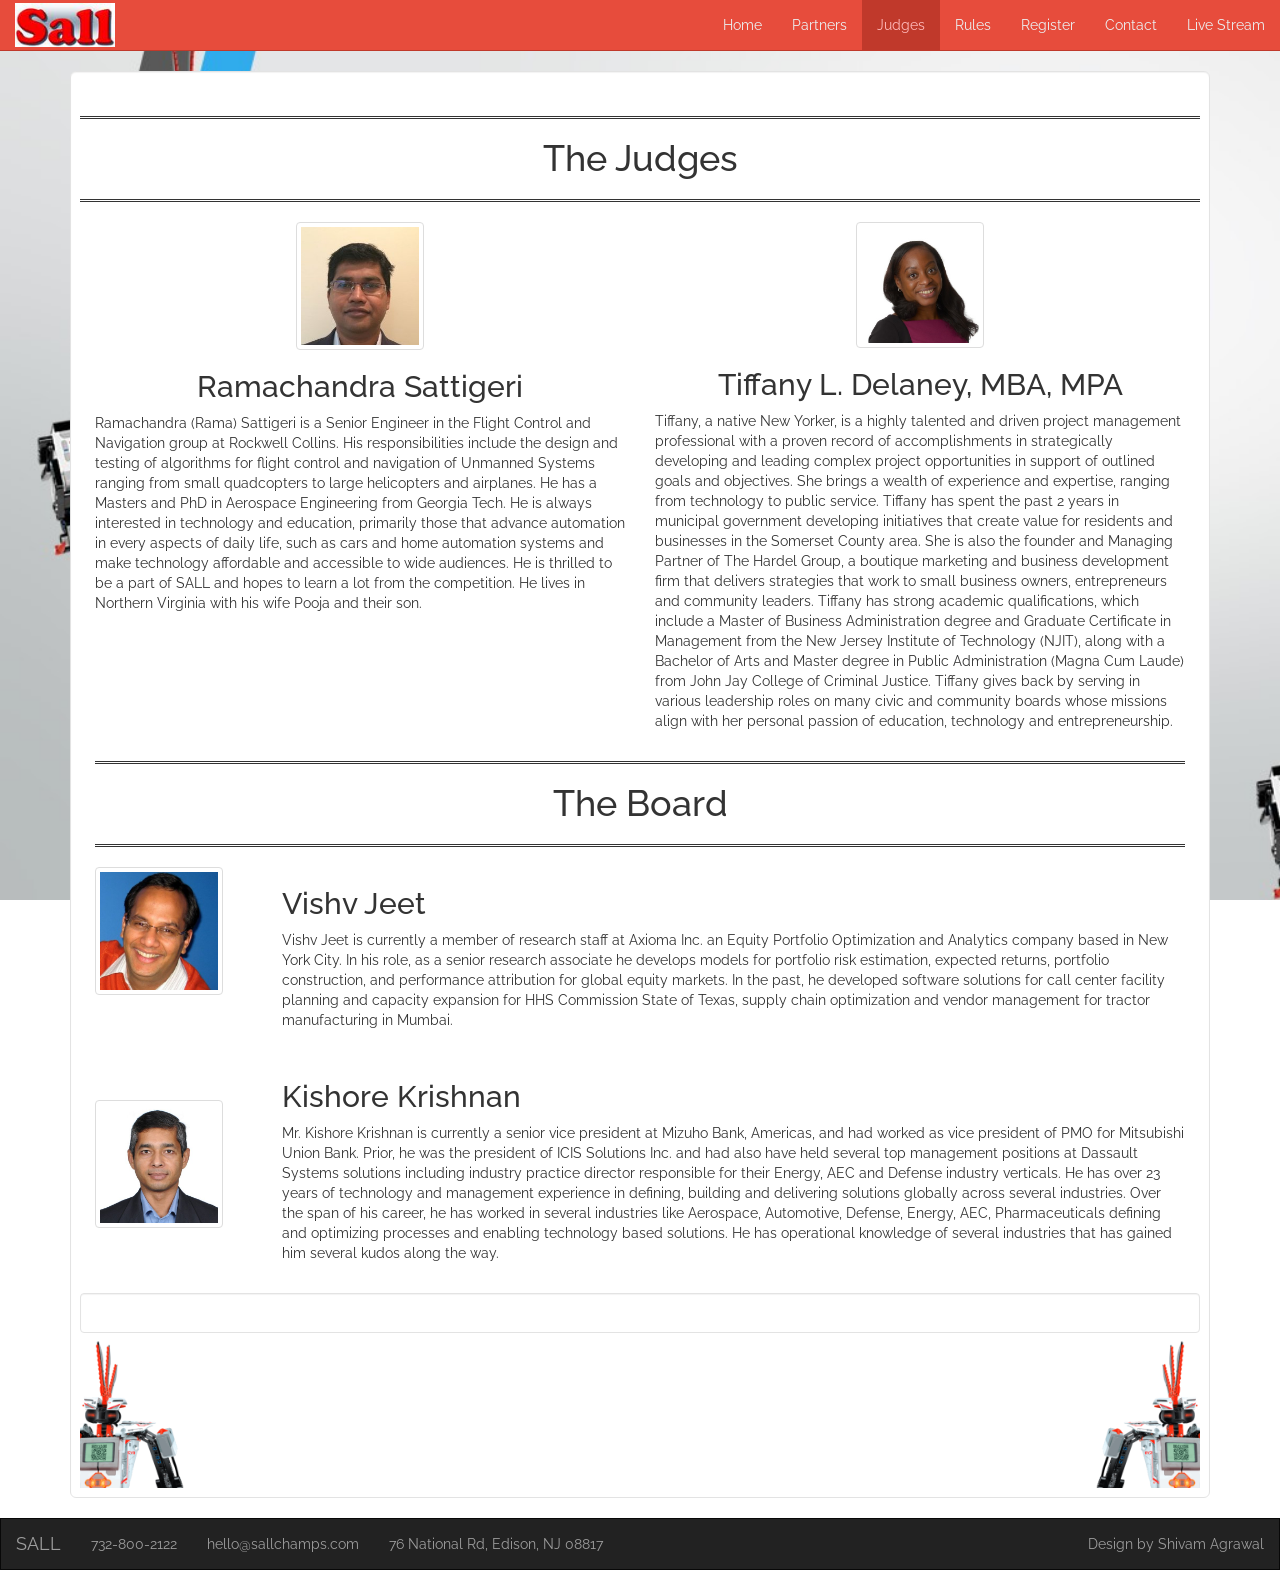
<file: sall-champs/judges.html>
<!DOCTYPE html>
<html>
<head>

    <title>SALL CHAMPS - Judges</title>
    <link rel="shortcut icon" href="assets/favicon.ico" />

    <!-- Other libraries -->
    <link rel="stylesheet" href="https://maxcdn.bootstrapcdn.com/font-awesome/4.4.0/css/font-awesome.min.css">
    <link href='https://fonts.googleapis.com/css?family=Raleway' rel='stylesheet' type='text/css'>
    <link rel="stylesheet" href="libs/bootstrap.css">
    <script type="text/javascript" src="libs/jquery.js"></script>
    <script type="text/javascript" src="libs/bootstrap.js"></script>

    <link rel="stylesheet" type="text/css" href="assets/style.css"/>
    <script type="text/javascript" src="assets/main.js"></script>
    <meta name="viewport" content="width=device-width, initial-scale=1.0">

    <style>
    img {
        width: 10vw;
    }
    @media screen and (orientation: portrait) {
        img {
            width: 40vw;
        }   
    }
    </style>
    
</head>
<body> 

    <div class="layer"></div>

    <div id="fb-root"></div>
    <script>(function(d, s, id) {
        var js, fjs = d.getElementsByTagName(s)[0];
        if (d.getElementById(id)) return;
        js = d.createElement(s); js.id = id;
        js.src = "//connect.facebook.net/en_US/sdk.js#xfbml=1&version=v2.4&appId=535351883282243";
        fjs.parentNode.insertBefore(js, fjs);
    }(document, 'script', 'facebook-jssdk'));</script>

    <!-- NAVBAR -->
    <nav class="navbar navbar-default navbar-static-top">
        <div class="container-fluid">
            <div class="navbar-header">
                <button type="button" class="navbar-toggle" data-toggle="collapse" data-target="#main-nav-bar">
                    <span class="icon-bar"></span>
                    <span class="icon-bar"></span>
                    <span class="icon-bar"></span>                        
                </button>
                <a class="navbar-brand" href="index.html">
                    <img style="max-width:100px;margin-top:-12px;" src="assets/sall_logo.jpeg" alt="SALL logo">
                </a>
            </div>
            <div class="collapse navbar-collapse" id="main-nav-bar">
                <ul class="nav navbar-nav navbar-right">
                    <li><a href="index.html">Home</a></li>
                    <li><a href="partners.html">Partners</a></li>
                    <li class="active"><a href="judges.html">Judges</a></li>
                    <li><a href="rules.html">Rules</a></li>
                    <li><a href="register.html">Register</a></li>
                    <li><a href="contact.html">Contact</a></li>
                    <li><a href="livestream.html">Live Stream</a></li>
                </ul>
            </div>
        </div>
    </nav>

    <!-- CONTENT -->
    <div class="container">
        <div class="well well-lg">

            <div class="row">
                <hr><h1 class="text-center">The Judges</h1><hr>

                <div class="col-sm-6">
                    <div class="text-center">
                        <img src="people/judge_1.jpg" class="img-responsive img-thumbnail" alt="Ramachandra Sattigeri">
                    </div>
                    <h2 class="text-center">Ramachandra Sattigeri</h2>
                    <p>Ramachandra (Rama) Sattigeri is a Senior Engineer in the Flight Control and Navigation group at Rockwell Collins. His responsibilities include the design and testing of algorithms for flight control and navigation of Unmanned Systems ranging from small quadcopters to large helicopters and airplanes. He has a Masters and PhD in Aerospace Engineering from Georgia Tech. He is always interested in technology and education, primarily those that advance automation in every aspects of daily life, such as cars and home automation systems and make technology affordable and accessible to wide audiences. He is thrilled to be a part of SALL and hopes to learn a lot from the competition. He lives in Northern Virginia with his wife Pooja and their son.</p>
                </div>

                <div class="col-sm-6">
                    <div class="text-center">
                        <img src="people/judge_2.jpg" class="img-responsive img-thumbnail" alt="Tiffany L. Delaney">
                    </div>
                    <h2 class="text-center">Tiffany L. Delaney, MBA, MPA</h2>
                    <p>Tiffany, a native New Yorker, is a highly talented and driven project management professional with a proven record of accomplishments in strategically developing and leading complex project opportunities in support of outlined goals and objectives.  She brings a wealth of experience and expertise, ranging from technology to public service. Tiffany has spent the past 2 years in municipal government developing initiatives that create value for residents and businesses in the Somerset County area. She is also the founder and Managing Partner of The Hardel Group, a boutique marketing and business development firm that delivers strategies that work to small business owners, entrepreneurs and community leaders. Tiffany has strong academic qualifications, which include a Master of Business Administration degree and Graduate Certificate in Management from the New Jersey Institute of Technology (NJIT), along with a Bachelor of Arts and Master degree in Public Administration (Magna Cum Laude) from John Jay College of Criminal Justice. Tiffany gives back by serving in various leadership roles on many civic and community boards whose missions align with her personal passion of education, technology and entrepreneurship.</p>
                </div>

            </div>

            <hr><h1 class="text-center">The Board</h1><hr>

            <div class="row">
                <div class="col-sm-2">
                    <img src="people/board_1.jpg" class="img-responsive img-thumbnail" alt="Vishv Jeet">
                </div>
                <div class="col-sm-10">
                    <h2>Vishv Jeet</h2>
                    <p>Vishv Jeet is currently a member of research staff at Axioma Inc. an Equity Portfolio Optimization and Analytics company based in New York City. In his role, as a senior research associate he develops models for portfolio risk estimation, expected returns, portfolio construction, and performance attribution for global equity markets. In the past, he developed software solutions for call center facility planning and capacity expansion for HHS Commission State of Texas, supply chain optimization and vendor management for tractor manufacturing in Mumbai.</p>
                </div>
            </div><br>

            <div class="row">
                <div class="col-sm-2">
                    <br><br><img src="people/board_2.jpg" class="img-responsive img-thumbnail" alt="Kishore Krishnan">
                </div>
                <div class="col-sm-10">
                    <h2>Kishore Krishnan</h2>
                    <p>Mr. Kishore Krishnan is currently a senior vice president at Mizuho Bank, Americas, and had worked as vice president of PMO for Mitsubishi Union Bank. Prior, he was the president of ICIS Solutions Inc. and had also have held several top management positions at Dassault Systems solutions including industry practice director responsible for their Energy, AEC and Defense industry verticals. He has over 23 years of technology and management experience in defining, building and delivering solutions globally across several industries. Over the span of his career, he has worked in several industries like Aerospace, Automotive, Defense, Energy, AEC, Pharmaceuticals defining and optimizing processes and enabling technology based solutions. He has operational knowledge of several industries that has gained him several kudos along the way.</p>
                </div>
            </div><br>

            <!-- TEXT INFO
            <div class="row">
                <div class="col-sm-3 hidden-sm hidden-xs">
                    <img src="robots/spik3r.png" class="img-responsive" alt="mindstorms"> 
                </div>
                <div class="col-sm-9">
                    <blockquote style="border-color:#0000FF">
                        <p>TO BE ANNOUNCED</p>
                        <p>Please check back as we get closer to the event for more information.</p>
                        <p>Thanks again for your interest</p>
                        <footer>SALL Management Team</footer>
                    </blockquote>
                </div>
            </div> -->

            <!-- SOCIAL HOTBAR -->
            <div class="row well text-center">
                <div class="fb-follow" data-href="https://www.facebook.com/pages/South-Asian-Lego-Legends/828774630491431" data-layout="button_count" data-show-faces="true"></div>
                <div class="fb-like" data-href="https://www.facebook.com/pages/South-Asian-Lego-Legends/828774630491431" data-layout="button_count" data-action="like" data-show-faces="true" data-share="false"></div>
                <div class="fb-share-button" data-href="https://www.facebook.com/pages/South-Asian-Lego-Legends/828774630491431" data-layout="button_count"></div>
            </div>

            <!-- CORNER IMAGES -->
            <div class="row bottom-imgs">
                <div class="corner-img-left"></div>
                <div class="corner-img-right"></div>
            </div>

        </div>
    </div>

    <!-- FOOTER -->
    <nav class="navbar navbar-inverse nav-footer">
        <div class="container-fluid">
            <div class="navbar-header">
                <a class="navbar-brand" href="index.html">SALL</a>
            </div>
            <div>
                <ul class="nav navbar-nav">
                    <li><a href="tel:7328002122">732-800-2122</a></li>
                    <li><a href="mailto:hello@sallchamps.com">hello@sallchamps.com</a></li>
                    <li><a href="https://www.google.com/maps/place/4500+New+Brunswick+Ave,+Piscataway+Township,+NJ+08854/@40.5609666,-74.4372392,17z/data=!4m2!3m1!1s0x89c3b869d79cce13:0x5dcfd91b9153160a" target="_blank">76 National Rd, Edison, NJ 08817</a></li>
                </ul>
                <ul class="nav navbar-nav navbar-right">
                    <li><a href="#">Design by Shivam Agrawal</a></li>
                </ul>
            </div>
        </div>
    </nav>
    
</body>
</html>
</file>
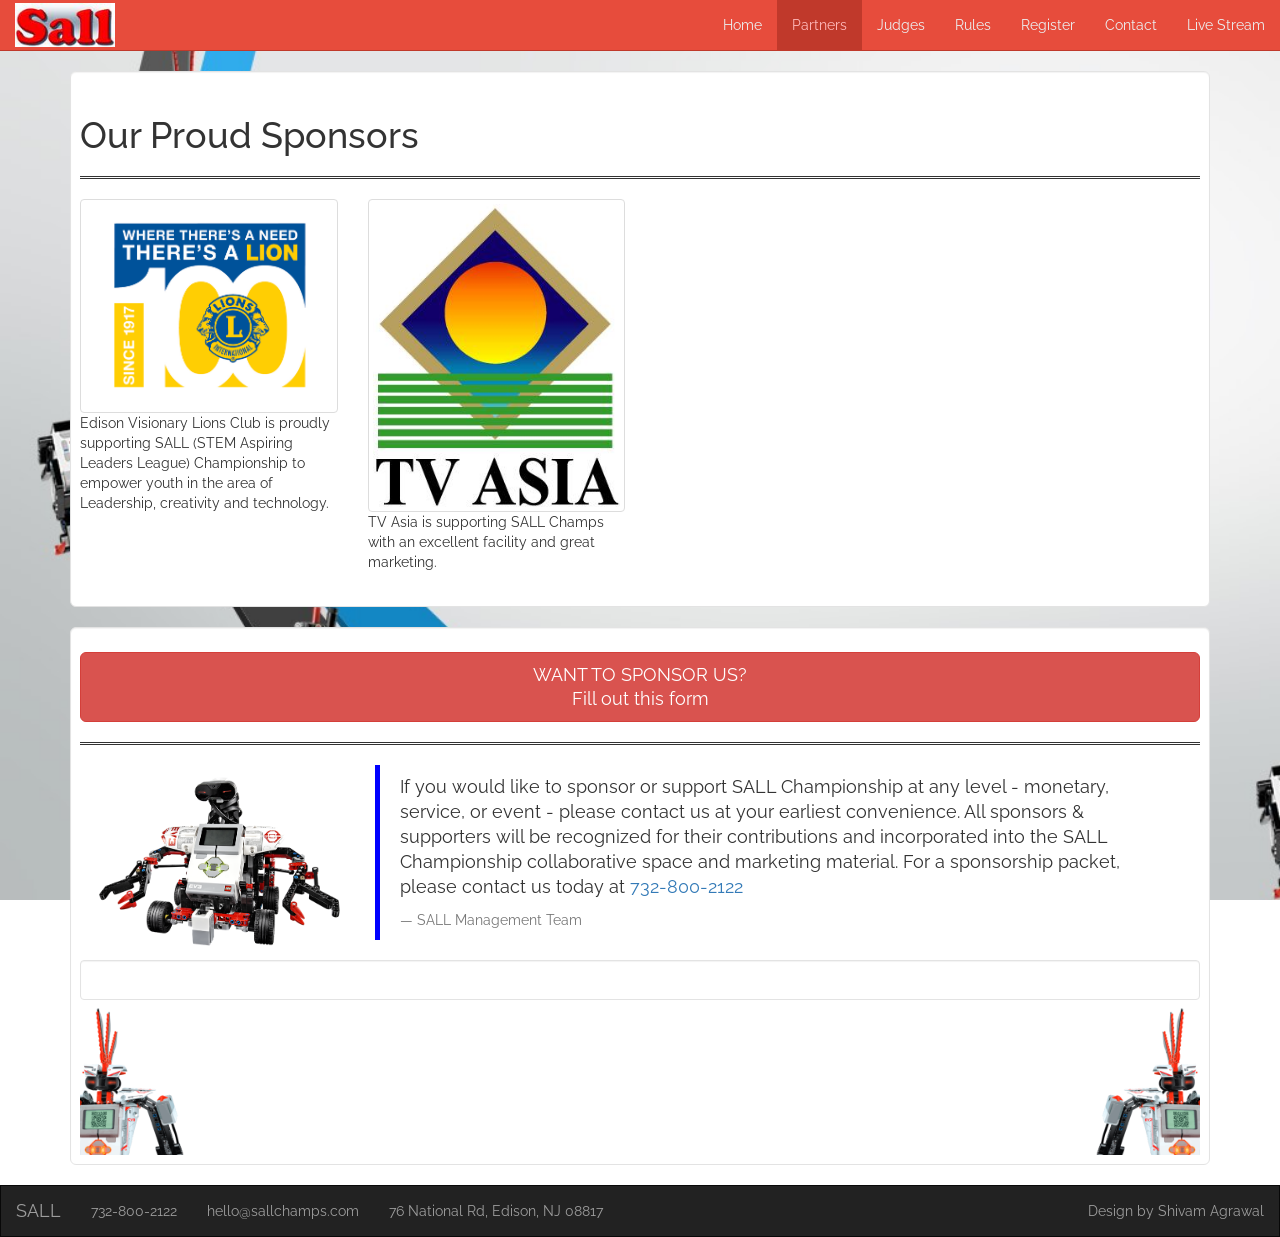
<file: sall-champs/partners.html>
<!DOCTYPE html>
<html>
<head>

    <title>SALL CHAMPS - Partners</title>
    <link rel="shortcut icon" href="assets/favicon.ico" />

    <!-- Other libraries -->
    <link rel="stylesheet" href="https://maxcdn.bootstrapcdn.com/font-awesome/4.4.0/css/font-awesome.min.css">
    <link href='https://fonts.googleapis.com/css?family=Raleway' rel='stylesheet' type='text/css'>
    <link rel="stylesheet" href="libs/bootstrap.css">
    <script type="text/javascript" src="libs/jquery.js"></script>
    <script type="text/javascript" src="libs/bootstrap.js"></script>
    
    <link rel="stylesheet" type="text/css" href="assets/style.css"/>
    <script type="text/javascript" src="assets/main.js"></script>
    <meta name="viewport" content="width=device-width, initial-scale=1.0">
    
</head>
<body> 

    <div class="layer"></div>

    <div id="fb-root"></div>
    <script>(function(d, s, id) {
        var js, fjs = d.getElementsByTagName(s)[0];
        if (d.getElementById(id)) return;
        js = d.createElement(s); js.id = id;
        js.src = "//connect.facebook.net/en_US/sdk.js#xfbml=1&version=v2.4&appId=535351883282243";
        fjs.parentNode.insertBefore(js, fjs);
    }(document, 'script', 'facebook-jssdk'));</script>

    <!-- NAVBAR -->
    <nav class="navbar navbar-default navbar-static-top">
        <div class="container-fluid">
            <div class="navbar-header">
                <button type="button" class="navbar-toggle" data-toggle="collapse" data-target="#main-nav-bar">
                    <span class="icon-bar"></span>
                    <span class="icon-bar"></span>
                    <span class="icon-bar"></span>                        
                </button>
                <a class="navbar-brand" href="index.html">
                    <img style="max-width:100px;margin-top:-12px;" src="assets/sall_logo.jpeg" alt="SALL logo">
                </a>
            </div>
            <div class="collapse navbar-collapse" id="main-nav-bar">
                <ul class="nav navbar-nav navbar-right">
                    <li><a href="index.html">Home</a></li>
                    <li class="active"><a href="partners.html">Partners</a></li>
                    <li><a href="judges.html">Judges</a></li>
                    <li><a href="rules.html">Rules</a></li>
                    <li><a href="register.html">Register</a></li>
                    <li><a href="contact.html">Contact</a></li>
                    <li><a href="livestream.html">Live Stream</a></li>
                </ul>
            </div>
        </div>
    </nav>

    <!-- CONTENT -->
    <div class="container">

        <div class="well well-lg">
            <div class="row">
                    <h1>Our Proud Sponsors</h1><hr>
                <div class="row">
                    <div class="col-sm-3">
                        <img src="partners/centennial_logo.gif" class="img-thumbnail" alt="lions">
                        <p>Edison Visionary Lions Club is proudly supporting SALL (STEM Aspiring Leaders League) Championship to empower youth in the area of Leadership, creativity and technology.</p>
                    </div>
                    <div class="col-sm-3">
                        <img src="partners/TV_Asia.png" class="img-thumbnail" alt="TV Asia">
                        <p>TV Asia is supporting SALL Champs with an excellent facility and great marketing.</p>
                    </div>
                </div>
            </div>
        </div>

        <div class="well well-lg">

            <!-- TEXT INFO -->
            <div class="row">
                <a href="https://docs.google.com/forms/d/1aMs7g8Nqr4M0Pu-iHRSJrZA8WA1SqZqadki8JUqU1Zw/viewform" target="_blank"><button type="button" class="btn btn-danger btn-lg btn-block">WANT TO SPONSOR US? <br>Fill out this form</button></a>
                <hr>
            </div>
            <div class="row">
                <div class="col-sm-3 hidden-sm hidden-xs">
                    <img src="robots/ev3meg.png" class="img-responsive" alt="mindstorms"> 
                </div>
                <div class="col-sm-9">
                    <blockquote style="border-color:#0000FF">
                        <p>If you would like to sponsor or support SALL Championship at any level - monetary, service, or event - please contact us at your earliest convenience. All sponsors &amp; supporters will be recognized for their contributions and incorporated into the SALL Championship collaborative space and marketing material. For a sponsorship packet, please contact us today at <a href="tel:7328002122">732-800-2122</a></p>
                        <footer>SALL Management Team</footer>
                    </blockquote>
                </div>
            </div>

            <!-- SOCIAL HOTBAR -->
            <div class="row well text-center">
                <div class="fb-follow" data-href="https://www.facebook.com/pages/South-Asian-Lego-Legends/828774630491431" data-layout="button_count" data-show-faces="true"></div>
                <div class="fb-like" data-href="https://www.facebook.com/pages/South-Asian-Lego-Legends/828774630491431" data-layout="button_count" data-action="like" data-show-faces="true" data-share="false"></div>
                <div class="fb-share-button" data-href="https://www.facebook.com/pages/South-Asian-Lego-Legends/828774630491431" data-layout="button_count"></div>
            </div>

            <!-- CORNER IMAGES -->
            <div class="row bottom-imgs">
                <div class="corner-img-left"></div>
                <div class="corner-img-right"></div>
            </div>

        </div>
    </div>

    <!-- FOOTER -->
    <nav class="navbar navbar-inverse nav-footer">
        <div class="container-fluid">
            <div class="navbar-header">
                <a class="navbar-brand" href="index.html">SALL</a>
            </div>
            <div>
                <ul class="nav navbar-nav">
                    <li><a href="tel:7328002122">732-800-2122</a></li>
                    <li><a href="mailto:hello@sallchamps.com">hello@sallchamps.com</a></li>
                    <li><a href="https://www.google.com/maps/place/4500+New+Brunswick+Ave,+Piscataway+Township,+NJ+08854/@40.5609666,-74.4372392,17z/data=!4m2!3m1!1s0x89c3b869d79cce13:0x5dcfd91b9153160a" target="_blank">76 National Rd, Edison, NJ 08817</a></li>
                </ul>
                <ul class="nav navbar-nav navbar-right">
                    <li><a href="#">Design by Shivam Agrawal</a></li>
                </ul>
            </div>
        </div>
    </nav>

</body>
</html>
</file>
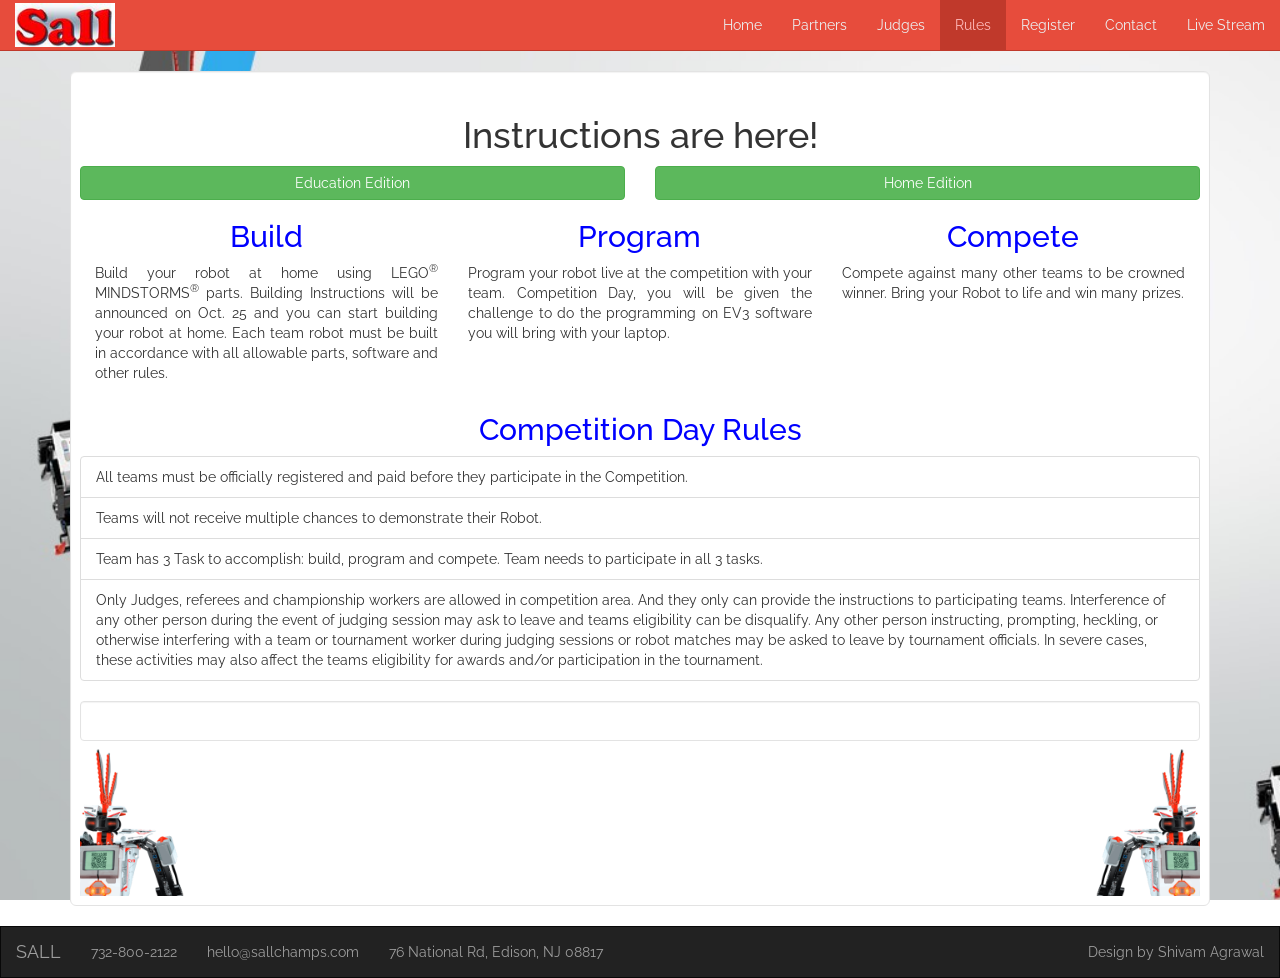
<file: sall-champs/rules.html>
<!DOCTYPE html>
<html>
<head>

    <title>SALL CHAMPS - Rules</title>
    <link rel="shortcut icon" href="assets/favicon.ico" />

    <!-- Other libraries -->
    <link rel="stylesheet" href="https://maxcdn.bootstrapcdn.com/font-awesome/4.4.0/css/font-awesome.min.css">
    <link href='https://fonts.googleapis.com/css?family=Raleway' rel='stylesheet' type='text/css'>
    <link rel="stylesheet" href="libs/bootstrap.css">
    <script type="text/javascript" src="libs/jquery.js"></script>
    <script type="text/javascript" src="libs/bootstrap.js"></script>
    
    <link rel="stylesheet" type="text/css" href="assets/style.css"/>
    <script type="text/javascript" src="assets/main.js"></script>
    <meta name="viewport" content="width=device-width, initial-scale=1.0">
    
</head>
<body> 

    <div class="layer"></div>

    <div id="fb-root"></div>
    <script>(function(d, s, id) {
        var js, fjs = d.getElementsByTagName(s)[0];
        if (d.getElementById(id)) return;
        js = d.createElement(s); js.id = id;
        js.src = "//connect.facebook.net/en_US/sdk.js#xfbml=1&version=v2.4&appId=535351883282243";
        fjs.parentNode.insertBefore(js, fjs);
    }(document, 'script', 'facebook-jssdk'));</script>

    <!-- NAVBAR -->
    <nav class="navbar navbar-default navbar-static-top">
        <div class="container-fluid">
            <div class="navbar-header">
                <button type="button" class="navbar-toggle" data-toggle="collapse" data-target="#main-nav-bar">
                    <span class="icon-bar"></span>
                    <span class="icon-bar"></span>
                    <span class="icon-bar"></span>                        
                </button>
                <a class="navbar-brand" href="index.html">
                    <img style="max-width:100px;margin-top:-12px;" src="assets/sall_logo.jpeg" alt="SALL logo">
                </a>
            </div>
            <div class="collapse navbar-collapse" id="main-nav-bar">
                <ul class="nav navbar-nav navbar-right">
                    <li><a href="index.html">Home</a></li>
                    <li><a href="partners.html">Partners</a></li>
                    <li><a href="judges.html">Judges</a></li>
                    <li class="active"><a href="rules.html">Rules</a></li>
                    <li><a href="register.html">Register</a></li>
                    <li><a href="contact.html">Contact</a></li>
                    <li><a href="livestream.html">Live Stream</a></li>
                </ul>
            </div>
        </div>
    </nav>

    <!-- CONTENT -->
    <div class="container">
        <div class="well well-lg">

            <div class="row">
                <h1 class="text-center">Instructions are here!</h1>
                <div class="row">
                    <div class="col-sm-6">
                        <a target="_blank" href="instructions/educationInstructions.pdf"<button type="button" class="btn btn-success btn-block">Education Edition</button></a>
                    </div>
                    <div class="col-sm-6">
                        <a target="_blank" href="instructions/homeInstructions.pdf"<button type="button" class="btn btn-success btn-block">Home Edition</button></a>
                    </div>
                </div>
            </div>

            <div class="row">
                <div class="col-sm-4">
                    <h2 style="color:#0000FF" class="text-center">Build</h2>
                    <p style="text-align:justify;text-justify:inner-word;">Build your robot at home using LEGO<sup>&reg;</sup> MINDSTORMS<sup>&reg;</sup> parts. Building Instructions will be announced on Oct. 25 and you can start building your robot at home. Each team robot must be built in accordance with all allowable parts, software and other rules.</p>
                </div>
                 <div class="col-sm-4">
                    <h2 style="color:#0000FF" class="text-center">Program</h2>
                    <p style="text-align:justify;text-justify:inner-word;">Program your robot live at the competition with your team. Competition Day, you will be given the challenge to do the programming on EV3 software you will bring with your laptop.</p>
                </div>
                <div class="col-sm-4">
                    <h2 style="color:#0000FF" class="text-center">Compete</h2>
                    <p style="text-align:justify;text-justify:inner-word;">Compete against many other teams to be crowned winner. Bring your Robot to life and win many prizes.</p>                    
                </div>
            </div>

            <div class="row">
                <h2 style="color:#0000FF" class="text-center">Competition Day Rules</h2>
                <ul class="list-group">
                    <li class="list-group-item">All teams must be officially registered and paid before they participate in the Competition.</li>
                    <li class="list-group-item">Teams will not receive multiple chances to demonstrate their Robot.</li>
                    <li class="list-group-item">Team has 3 Task to accomplish: build, program and compete. Team needs to participate in all 3 tasks.</li>
                    <li class="list-group-item">Only Judges, referees and championship workers are allowed in competition area. And they only can provide the instructions to participating teams. Interference of any other person during the event of judging session may ask to leave and teams eligibility can be disqualify. Any other person instructing, prompting, heckling, or otherwise interfering with a team or tournament worker during judging sessions or robot matches may be asked to leave by tournament officials. In severe cases, these activities may also affect the teams eligibility for awards and/or participation in the tournament.</li>
            </div>

            <!-- TEXT INFO 
            <div class="row">
                <div class="col-sm-3 hidden-sm hidden-xs">
                    <img src="robots/r3ptar.png" class="img-responsive" alt="mindstorms"> 
                </div>
                <div class="col-sm-9">
                    <blockquote style="border-color:#0000FF">
                        <p>TO BE ANNOUNCED</p>
                        <p>Please check back as we get closer to the event for more information.</p>
                        <p>Thanks again for your interest</p>
                        <footer>SALL Management Team</footer>
                    </blockquote>
                </div>
            </div>-->

            <!-- SOCIAL HOTBAR -->
            <div class="row well text-center">
                <div class="fb-follow" data-href="https://www.facebook.com/pages/South-Asian-Lego-Legends/828774630491431" data-layout="button_count" data-show-faces="true"></div>
                <div class="fb-like" data-href="https://www.facebook.com/pages/South-Asian-Lego-Legends/828774630491431" data-layout="button_count" data-action="like" data-show-faces="true" data-share="false"></div>
                <div class="fb-share-button" data-href="https://www.facebook.com/pages/South-Asian-Lego-Legends/828774630491431" data-layout="button_count"></div>
            </div>

            <!-- CORNER IMAGES -->
            <div class="row bottom-imgs">
                <div class="corner-img-left"></div>
                <div class="corner-img-right"></div>
            </div>

        </div>
    </div>

    <!-- FOOTER -->
    <nav class="navbar navbar-inverse nav-footer">
        <div class="container-fluid">
            <div class="navbar-header">
                <a class="navbar-brand" href="index.html">SALL</a>
            </div>
            <div>
                <ul class="nav navbar-nav">
                    <li><a href="tel:7328002122">732-800-2122</a></li>
                    <li><a href="mailto:hello@sallchamps.com">hello@sallchamps.com</a></li>
                    <li><a href="https://www.google.com/maps/place/4500+New+Brunswick+Ave,+Piscataway+Township,+NJ+08854/@40.5609666,-74.4372392,17z/data=!4m2!3m1!1s0x89c3b869d79cce13:0x5dcfd91b9153160a" target="_blank">76 National Rd, Edison, NJ 08817</a></li>
                </ul>
                <ul class="nav navbar-nav navbar-right">
                    <li><a href="#">Design by Shivam Agrawal</a></li>
                </ul>
            </div>
        </div>
    </nav>

</body>
</html>
</file>
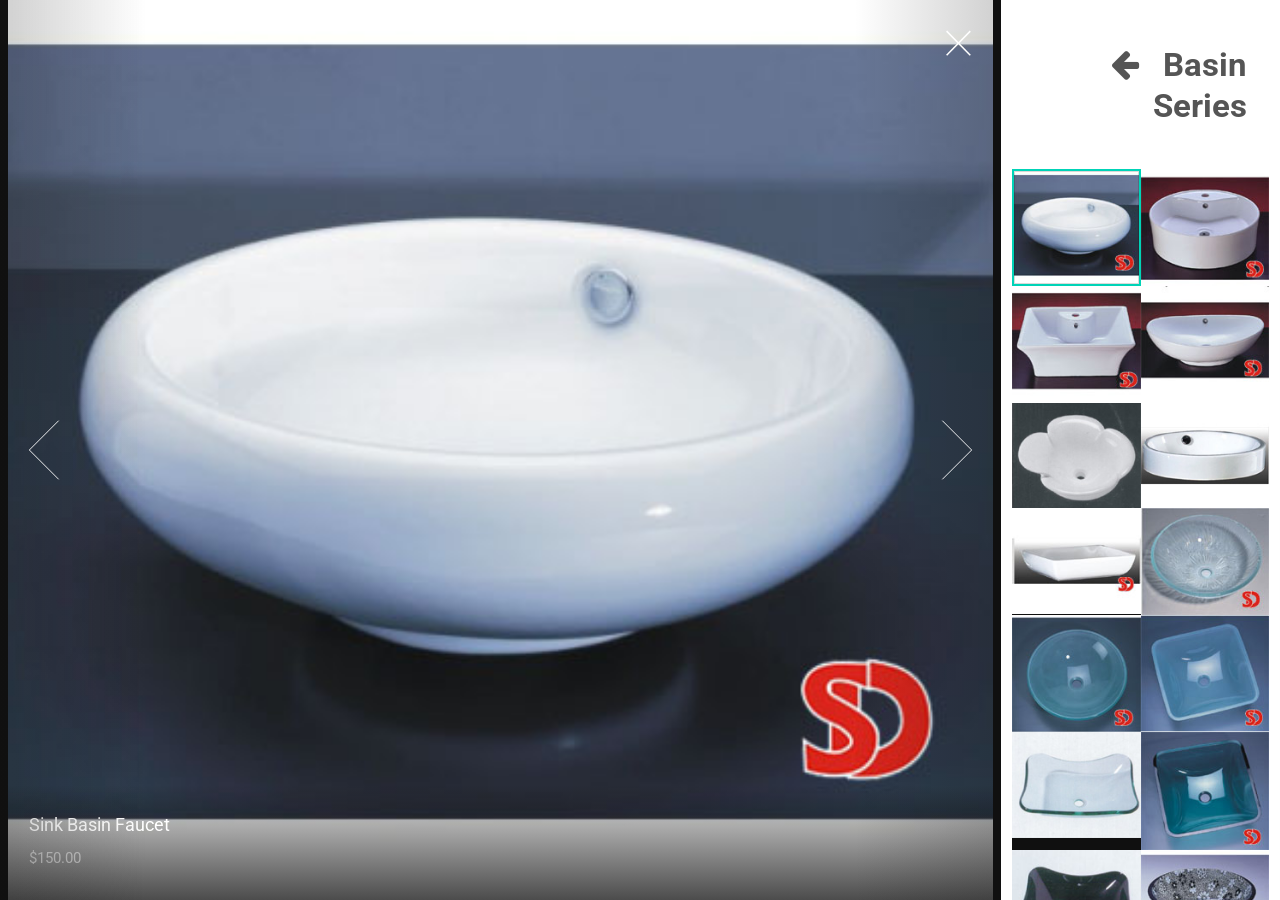
<file: superior-decorating/index/catalogue/Basin_Series.html>
<!DOCTYPE HTML>
<!--
	Lens by HTML5 UP
	html5up.net | @ajlkn
	Free for personal and commercial use under the CCA 3.0 license (html5up.net/license)
-->
<html>
	<head>
		<title>Superior Decorating - Basin Series</title>
		<meta charset="utf-8" />
		<meta name="viewport" content="width=device-width, initial-scale=1" />
		<!--[if lte IE 8]><script src="../assets/js/ie/html5shiv.js"></script><![endif]-->
		<link rel="stylesheet" href="../assets/css/catalogue_main.css" />
		<!--[if lte IE 8]><link rel="stylesheet" href="../assets/css/catalogue_ie8.css" /><![endif]-->
		<!--[if lte IE 9]><link rel="stylesheet" href="../assets/css/catalogue_ie9.css" /><![endif]-->
		<noscript><link rel="stylesheet" href="../assets/css/catalogue_noscript.css" /></noscript>
	</head>
	<body class="is-loading-0 is-loading-1 is-loading-2">

		<!-- Main -->
			<div id="main">

				<!-- Header -->
					<header id="header">
						<h1><a href="javascript:history.back()" class="icon fa-arrow-left"></a>&nbsp;&nbsp; Basin Series</h1>
						<!--<p>Just another fine responsive site template by <a href="http://html5up.net">HTML5 UP</a></p>-->
					</header>

				<!-- Thumbnail -->
					<section id="thumbnails">
						

						

						<article>
							<a class="thumbnail" href="../images/catalogue/fulls/680027.jpg">
								<img src="../images/catalogue/thumbs/680027.jpg" alt="Sink Basin Faucet" />
							</a>
							<h2>Sink Basin Faucet</h2>
							<p>$150.00</p>
						</article>



						<article>
							<a class="thumbnail" href="../images/catalogue/fulls/680037.jpg">
								<img src="../images/catalogue/thumbs/680037.jpg" alt="Sink Basin Faucet" />
							</a>
							<h2>Sink Basin Faucet</h2>
							<p>$140.00</p>
						</article>



						<article>
							<a class="thumbnail" href="../images/catalogue/fulls/680057.jpg">
								<img src="../images/catalogue/thumbs/680057.jpg" alt="Sink Basin Faucet" />
							</a>
							<h2>Sink Basin Faucet</h2>
							<p>$140.00</p>
						</article>



						<article>
							<a class="thumbnail" href="../images/catalogue/fulls/680077.jpg">
								<img src="../images/catalogue/thumbs/680077.jpg" alt="Sink Basin Faucet" />
							</a>
							<h2>Sink Basin Faucet</h2>
							<p>$140.00</p>
						</article>



						<article>
							<a class="thumbnail" href="../images/catalogue/fulls/680157s.jpg">
								<img src="../images/catalogue/thumbs/680157s.jpg" alt="Sink Basin Faucet" />
							</a>
							<h2>Sink Basin Faucet</h2>
							<p>$220.00</p>
						</article>



						<article>
							<a class="thumbnail" href="../images/catalogue/fulls/680197s.jpg">
								<img src="../images/catalogue/thumbs/680197s.jpg" alt="Sink Basin Faucet" />
							</a>
							<h2>Sink Basin Faucet</h2>
							<p>$140.00</p>
						</article>



						<article>
							<a class="thumbnail" href="../images/catalogue/fulls/680207.jpg">
								<img src="../images/catalogue/thumbs/680207.jpg" alt="Sink Basin Faucet" />
							</a>
							<h2>Sink Basin Faucet</h2>
							<p>$190.00</p>
						</article>



						<article>
							<a class="thumbnail" href="../images/catalogue/fulls/650012.jpg">
								<img src="../images/catalogue/thumbs/650012.jpg" alt="Sink Basin Faucet" />
							</a>
							<h2>Sink Basin Faucet</h2>
							<p>$360.00</p>
						</article>



						<article>
							<a class="thumbnail" href="../images/catalogue/fulls/610012.jpg">
								<img src="../images/catalogue/thumbs/610012.jpg" alt="Sink Basin Faucet" />
							</a>
							<h2>Sink Basin Faucet</h2>
							<p>$80.00</p>
						</article>



						<article>
							<a class="thumbnail" href="../images/catalogue/fulls/610022.jpg">
								<img src="../images/catalogue/thumbs/610022.jpg" alt="Sink Basin Faucet" />
							</a>
							<h2>Sink Basin Faucet</h2>
							<p>$140.00</p>
						</article>



						<article>
							<a class="thumbnail" href="../images/catalogue/fulls/620045s.jpg">
								<img src="../images/catalogue/thumbs/620045s.jpg" alt="Sink Basin Faucet" />
							</a>
							<h2>Sink Basin Faucet</h2>
							<p>$150.00</p>
						</article>



						<article>
							<a class="thumbnail" href="../images/catalogue/fulls/625032.jpg">
								<img src="../images/catalogue/thumbs/625032.jpg" alt="Sink Basin Faucet" />
							</a>
							<h2>Sink Basin Faucet</h2>
							<p>$170.00</p>
						</article>



						<article>
							<a class="thumbnail" href="../images/catalogue/fulls/672015.jpg">
								<img src="../images/catalogue/thumbs/672015.jpg" alt="Sink Basin Faucet" />
							</a>
							<h2>Sink Basin Faucet</h2>
							<p>$200.00</p>
						</article>



						<article>
							<a class="thumbnail" href="../images/catalogue/fulls/698035.jpg">
								<img src="../images/catalogue/thumbs/698035.jpg" alt="Sink Basin Faucet" />
							</a>
							<h2>Sink Basin Faucet</h2>
							<p>$170.00</p>
						</article>



						<article>
							<a class="thumbnail" href="../images/catalogue/fulls/698145.jpg">
								<img src="../images/catalogue/thumbs/698145.jpg" alt="Sink Basin Faucet" />
							</a>
							<h2>Sink Basin Faucet</h2>
							<p>$170.00</p>
						</article>



						<article>
							<a class="thumbnail" href="../images/catalogue/fulls/698225.jpg">
								<img src="../images/catalogue/thumbs/698225.jpg" alt="Sink Basin Faucet" />
							</a>
							<h2>Sink Basin Faucet</h2>
							<p>$170.00</p>
						</article>



						<article>
							<a class="thumbnail" href="../images/catalogue/fulls/698315.jpg">
								<img src="../images/catalogue/thumbs/698315.jpg" alt="Sink Basin Faucet" />
							</a>
							<h2>Sink Basin Faucet</h2>
							<p>$170.00</p>
						</article>




					</section>

				<!-- Footer -->
					<footer id="footer">
						<ul class="copyright">
							<li>&copy; Superior Decorating LLC.</li>
						</ul>
					</footer>

			</div>

		<!-- Scripts -->
			<script src="../assets/js/jquery.min.js"></script>
			<script src="../assets/js/skel.min.js"></script>
			<!--[if lte IE 8]><script src="../assets/js/ie/respond.min.js"></script><![endif]-->
			<script src="../assets/js/catalogue_main.js"></script>

	</body>
</html>
</file>
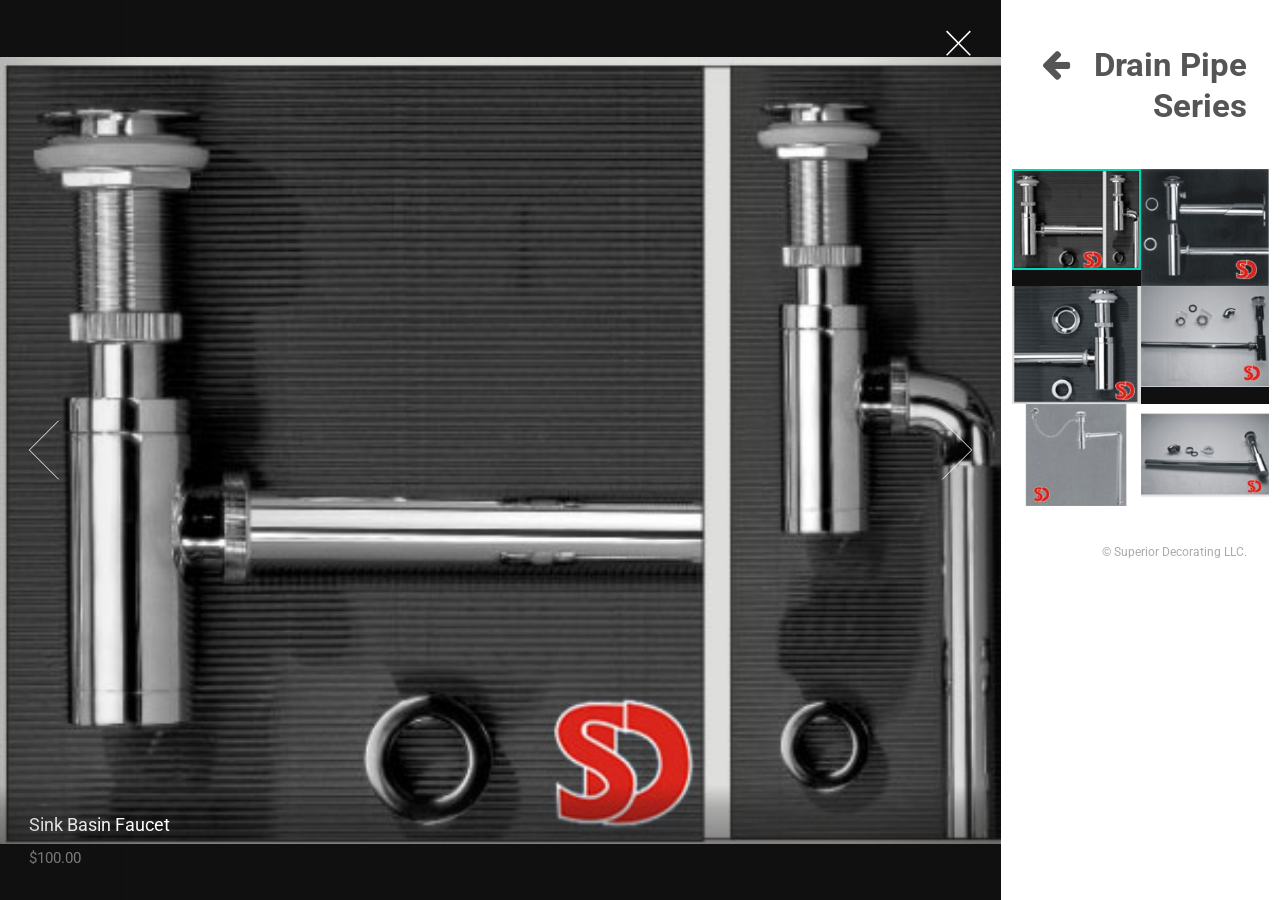
<file: superior-decorating/index/catalogue/Drain_Pipe_Series.html>
<!DOCTYPE HTML>
<!--
	Lens by HTML5 UP
	html5up.net | @ajlkn
	Free for personal and commercial use under the CCA 3.0 license (html5up.net/license)
-->
<html>
	<head>
		<title>Superior Decorating - Drain Pipe Series</title>
		<meta charset="utf-8" />
		<meta name="viewport" content="width=device-width, initial-scale=1" />
		<!--[if lte IE 8]><script src="../assets/js/ie/html5shiv.js"></script><![endif]-->
		<link rel="stylesheet" href="../assets/css/catalogue_main.css" />
		<!--[if lte IE 8]><link rel="stylesheet" href="../assets/css/catalogue_ie8.css" /><![endif]-->
		<!--[if lte IE 9]><link rel="stylesheet" href="../assets/css/catalogue_ie9.css" /><![endif]-->
		<noscript><link rel="stylesheet" href="../assets/css/catalogue_noscript.css" /></noscript>
	</head>
	<body class="is-loading-0 is-loading-1 is-loading-2">

		<!-- Main -->
			<div id="main">

				<!-- Header -->
					<header id="header">
						<h1><a href="javascript:history.back()" class="icon fa-arrow-left"></a>&nbsp;&nbsp; Drain Pipe Series</h1>
						<!--<p>Just another fine responsive site template by <a href="http://html5up.net">HTML5 UP</a></p>-->
					</header>

				<!-- Thumbnail -->
					<section id="thumbnails">
						

						

						<article>
							<a class="thumbnail" href="../images/catalogue/fulls/521012.jpg">
								<img src="../images/catalogue/thumbs/521012.jpg" alt="Sink Basin Faucet" />
							</a>
							<h2>Sink Basin Faucet</h2>
							<p>$100.00</p>
						</article>



						<article>
							<a class="thumbnail" href="../images/catalogue/fulls/521019.jpg">
								<img src="../images/catalogue/thumbs/521019.jpg" alt="Sink Basin Faucet" />
							</a>
							<h2>Sink Basin Faucet</h2>
							<p>$150.00</p>
						</article>



						<article>
							<a class="thumbnail" href="../images/catalogue/fulls/521031.jpg">
								<img src="../images/catalogue/thumbs/521031.jpg" alt="Sink Basin Faucet" />
							</a>
							<h2>Sink Basin Faucet</h2>
							<p>$100.00</p>
						</article>



						<article>
							<a class="thumbnail" href="../images/catalogue/fulls/521039.jpg">
								<img src="../images/catalogue/thumbs/521039.jpg" alt="Sink Basin Faucet" />
							</a>
							<h2>Sink Basin Faucet</h2>
							<p>$100.00</p>
						</article>



						<article>
							<a class="thumbnail" href="../images/catalogue/fulls/521041.jpg">
								<img src="../images/catalogue/thumbs/521041.jpg" alt="Sink Basin Faucet" />
							</a>
							<h2>Sink Basin Faucet</h2>
							<p>$100.00</p>
						</article>



						<article>
							<a class="thumbnail" href="../images/catalogue/fulls/521049.jpg">
								<img src="../images/catalogue/thumbs/521049.jpg" alt="Sink Basin Faucet" />
							</a>
							<h2>Sink Basin Faucet</h2>
							<p>$100.00</p>
						</article>




					</section>

				<!-- Footer -->
					<footer id="footer">
						<ul class="copyright">
							<li>&copy; Superior Decorating LLC.</li>
						</ul>
					</footer>

			</div>

		<!-- Scripts -->
			<script src="../assets/js/jquery.min.js"></script>
			<script src="../assets/js/skel.min.js"></script>
			<!--[if lte IE 8]><script src="../assets/js/ie/respond.min.js"></script><![endif]-->
			<script src="../assets/js/catalogue_main.js"></script>

	</body>
</html>
</file>
<file: sall-champs/assets/style.css>
#slide {
	position: absolute;
	left: 0;
	margin-top: 15%;
	margin-right: 5%;
	background-color: gold;
}



/* Main page jumbotron */
.jumbotron.vertical-center {
	margin-bottom: 0;
	background-image: url("poster.png");
	background-repeat: no-repeat;
	background-attachment: fixed;
	background-size: cover;
}
.vertical-center {
	min-height: 100%;
	min-height: 100vh;
	display: -webkit-box;
	display: -moz-box;
	display: -ms-flexbox;
	display: -webkit-flex;
	display: flex; 
	-webkit-box-align : center;
	-webkit-align-items : center;
	-moz-box-align : center;
	-ms-flex-align : center;
	align-items : center;
	width: 100%;
	-webkit-box-pack : center;
	-moz-box-pack : center;
	-ms-flex-pack : center;
	-webkit-justify-content : center;
	justify-content : center;
}
.main-content {
	background-color: gold;
	border-radius: 5px;
}
.further-content {
	width: 100%;
	padding: 0;
}
.further-content > .jumbotron {
	margin: 0;
	border-radius: 0;
}

hr {
    padding: 0;
    border: none;
    border-top: medium double #333;
    color: #333;
    text-align: center;
}
hr:after {
    content: "";
    display: inline-block;
    position: relative;
    top: -0.7em;
    font-size: 1.5em;
    padding: 0 0.25em;
    background: white;
}

/* Page Background */
body {
	background-image: url("bg.jpg");
	background-repeat: no-repeat;
	background-attachment: fixed;
	background-size: cover;
	font-family: 'Raleway', sans-serif;
}

.layer {
	/*background-color: rgba(0, 0, 0, 0.7);*/
	position: fixed;
	top: 0;
	left: 0;
	width: 100%;
	height: 100%;
	z-index: -1;
}

/* Optimizations */

/* Sticky footer */
.nav-footer {
	margin-bottom: 0;
	border-radius: 0;
	position: absolute;
	bottom: 0;
	width: 100%;
}

.landing-pg-footer {
	text-align:center;
	margin-bottom:0;
	border-radius:0;
	position:absolute;
	bottom:50px;
	width:100%;
}

@media (max-width: 767px) {
  .further-content {
  	padding-top: 50px;
  }
}

.img-reflect {
	-moz-transform: scaleX(-1);
	-o-transform: scaleX(-1);
	-webkit-transform: scaleX(-1);
	transform: scaleX(-1);
	filter: FlipH;
	-ms-filter: "FlipH";
}

/* Imgs in corner */
.bottom-imgs {
	overflow: hidden;
	margin: -15px;
}
.jumbotron > .bottom-imgs {
	margin: -48px;
}
.corner-img-left {
	background-image: url("../robots/ev3rstorm.png");
	background-size: auto 100%;
	height: 300px;
	width: 300px;
	float:left;
	margin-left: -140px;
	margin-bottom: -150px;

	-moz-transform: scaleX(-1);
	-o-transform: scaleX(-1);
	-webkit-transform: scaleX(-1);
	transform: scaleX(-1);
	filter: FlipH;
	-ms-filter: "FlipH";

	overflow: hidden;
	max-width: 100%;
}
.corner-img-right {
	background-image: url("../robots/ev3rstorm.png");
	background-size: auto 100%;

	height: 300px;
	width: 300px;
	float:right;
	margin-right: -140px;
	margin-bottom: -150px;

	overflow: hidden;
	max-width: 100%;
}
.flipped-image {
	-moz-transform: scaleX(-1);
	-o-transform: scaleX(-1);
	-webkit-transform: scaleX(-1);
	transform: scaleX(-1);
	filter: FlipH;
	-ms-filter: "FlipH";
}

.i-border {
	-webkit-text-stroke: 8px white;
	-webkit-font-smoothing: antialiased;
}

/* Bootstrap style changes */
.modal-header-danger {
	color:#fff;
    padding:9px 15px;
    border-bottom:1px solid #eee;
    background-color: #d9534f;
    -webkit-border-top-left-radius: 5px;
    -webkit-border-top-right-radius: 5px;
    -moz-border-radius-topleft: 5px;
    -moz-border-radius-topright: 5px;
     border-top-left-radius: 5px;
     border-top-right-radius: 5px;
}

/* NAVBAR OPTIMIZATIONS. Thanks to http://work.smarchal.com/twbscolor/ */
.navbar-default {
  background-color: #e74c3c;
  border-color: #c0392b;
}
.navbar-default .navbar-brand {
  color: #ecf0f1;
}
.navbar-default .navbar-brand:hover, .navbar-default .navbar-brand:focus {
  color: #ffbbbc;
}
.navbar-default .navbar-text {
  color: #ecf0f1;
}
.navbar-default .navbar-nav > li > a {
  color: #ecf0f1;
}
.navbar-default .navbar-nav > li > a:hover, .navbar-default .navbar-nav > li > a:focus {
  color: #ffbbbc;
}
.navbar-default .navbar-nav > .active > a, .navbar-default .navbar-nav > .active > a:hover, .navbar-default .navbar-nav > .active > a:focus {
  color: #ffbbbc;
  background-color: #c0392b;
}
.navbar-default .navbar-nav > .open > a, .navbar-default .navbar-nav > .open > a:hover, .navbar-default .navbar-nav > .open > a:focus {
  color: #ffbbbc;
  background-color: #c0392b;
}
.navbar-default .navbar-toggle {
  border-color: #c0392b;
}
.navbar-default .navbar-toggle:hover, .navbar-default .navbar-toggle:focus {
  background-color: #c0392b;
}
.navbar-default .navbar-toggle .icon-bar {
  background-color: #ecf0f1;
}
.navbar-default .navbar-collapse,
.navbar-default .navbar-form {
  border-color: #ecf0f1;
}
.navbar-default .navbar-link {
  color: #ecf0f1;
}
.navbar-default .navbar-link:hover {
  color: #ffbbbc;
}

@media (max-width: 767px) {
  .navbar-default .navbar-nav .open .dropdown-menu > li > a {
    color: #ecf0f1;
  }
  .navbar-default .navbar-nav .open .dropdown-menu > li > a:hover, .navbar-default .navbar-nav .open .dropdown-menu > li > a:focus {
    color: #ffbbbc;
  }
  .navbar-default .navbar-nav .open .dropdown-menu > .active > a, .navbar-default .navbar-nav .open .dropdown-menu > .active > a:hover, .navbar-default .navbar-nav .open .dropdown-menu > .active > a:focus {
    color: #ffbbbc;
    background-color: #c0392b;
  }
}

.well {
    background: white;
}
</file>
<file: sall-champs/New Version/css/navbar-color.css>
/* By TWBSColor */

.navbar-default {
  background-color: #ffffff;
  border-color: #f0f0f0;
}
.navbar-default .navbar-brand {
  color: #000000;
}
.navbar-default .navbar-brand:hover, .navbar-default .navbar-brand:focus {
  color: #000000;
}
.navbar-default .navbar-text {
  color: #000000;
}
.navbar-default .navbar-nav > li > a {
  color: #000000;
}
.navbar-default .navbar-nav > li > a:hover, .navbar-default .navbar-nav > li > a:focus {
  color: #000000;
}
.navbar-default .navbar-nav > .active > a, .navbar-default .navbar-nav > .active > a:hover, .navbar-default .navbar-nav > .active > a:focus {
  color: #000000;
  background-color: #f0f0f0;
}
.navbar-default .navbar-nav > .open > a, .navbar-default .navbar-nav > .open > a:hover, .navbar-default .navbar-nav > .open > a:focus {
  color: #000000;
  background-color: #f0f0f0;
}
.navbar-default .navbar-toggle {
  border-color: #f0f0f0;
}
.navbar-default .navbar-toggle:hover, .navbar-default .navbar-toggle:focus {
  background-color: #f0f0f0;
}
.navbar-default .navbar-toggle .icon-bar {
  background-color: #000000;
}
.navbar-default .navbar-collapse,
.navbar-default .navbar-form {
  border-color: #000000;
}
.navbar-default .navbar-link {
  color: #000000;
}
.navbar-default .navbar-link:hover {
  color: #000000;
}

@media (max-width: 767px) {
  .navbar-default .navbar-nav .open .dropdown-menu > li > a {
    color: #000000;
  }
  .navbar-default .navbar-nav .open .dropdown-menu > li > a:hover, .navbar-default .navbar-nav .open .dropdown-menu > li > a:focus {
    color: #000000;
  }
  .navbar-default .navbar-nav .open .dropdown-menu > .active > a, .navbar-default .navbar-nav .open .dropdown-menu > .active > a:hover, .navbar-default .navbar-nav .open .dropdown-menu > .active > a:focus {
    color: #000000;
    background-color: #f0f0f0;
  }
}
</file>
<file: sall-champs/New Version/css/owl-carousel.css>
/* 
 * 	Core Owl Carousel CSS File
 *	v1.3.3
 */

/* clearfix */
.owl-carousel .owl-wrapper:after {
	content: ".";
	display: block;
	clear: both;
	visibility: hidden;
	line-height: 0;
	height: 0;
}
/* display none until init */
.owl-carousel{
	display: none;
	position: relative;
	width: 100%;
	-ms-touch-action: pan-y;
}
.owl-carousel .owl-wrapper{
	display: none;
	position: relative;
	-webkit-transform: translate3d(0px, 0px, 0px);
}
.owl-carousel .owl-wrapper-outer{
	overflow: hidden;
	position: relative;
	width: 100%;
}
.owl-carousel .owl-wrapper-outer.autoHeight{
	-webkit-transition: height 500ms ease-in-out;
	-moz-transition: height 500ms ease-in-out;
	-ms-transition: height 500ms ease-in-out;
	-o-transition: height 500ms ease-in-out;
	transition: height 500ms ease-in-out;
}
	
.owl-carousel .owl-item{
	float: left;
}
.owl-controls .owl-page,
.owl-controls .owl-buttons div{
	cursor: pointer;
}
.owl-controls {
	-webkit-user-select: none;
	-khtml-user-select: none;
	-moz-user-select: none;
	-ms-user-select: none;
	user-select: none;
	-webkit-tap-highlight-color: rgba(0, 0, 0, 0);
}

/* mouse grab icon */
.grabbing { 
    cursor:url(grabbing.png) 8 8, move;
}

/* fix */
.owl-carousel  .owl-wrapper,
.owl-carousel  .owl-item{
	-webkit-backface-visibility: hidden;
	-moz-backface-visibility:    hidden;
	-ms-backface-visibility:     hidden;
  -webkit-transform: translate3d(0,0,0);
  -moz-transform: translate3d(0,0,0);
  -ms-transform: translate3d(0,0,0);
}
</file>
<file: sall-champs/New Version/css/owl-theme.css>
/*
* 	Owl Carousel Owl Demo Theme 
*	v1.3.3
*/

.owl-theme .owl-controls{
	margin-top: 10px;
	text-align: center;
}

/* Styling Next and Prev buttons */

.owl-theme .owl-controls .owl-buttons div{
	color: #FFF;
	display: inline-block;
	zoom: 1;
	*display: inline;/*IE7 life-saver */
	margin: 5px;
	padding: 3px 10px;
	font-size: 12px;
	-webkit-border-radius: 30px;
	-moz-border-radius: 30px;
	border-radius: 30px;
	background: #869791;
	filter: Alpha(Opacity=50);/*IE7 fix*/
	opacity: 0.5;
}
/* Clickable class fix problem with hover on touch devices */
/* Use it for non-touch hover action */
.owl-theme .owl-controls.clickable .owl-buttons div:hover{
	filter: Alpha(Opacity=100);/*IE7 fix*/
	opacity: 1;
	text-decoration: none;
}

/* Styling Pagination*/

.owl-theme .owl-controls .owl-page{
	display: inline-block;
	zoom: 1;
	*display: inline;/*IE7 life-saver */
}
.owl-theme .owl-controls .owl-page span{
	display: block;
	width: 12px;
	height: 12px;
	margin: 5px 7px;
	filter: Alpha(Opacity=50);/*IE7 fix*/
	opacity: 0.5;
	-webkit-border-radius: 20px;
	-moz-border-radius: 20px;
	border-radius: 20px;
	background: #869791;
}

.owl-theme .owl-controls .owl-page.active span,
.owl-theme .owl-controls.clickable .owl-page:hover span{
	filter: Alpha(Opacity=100);/*IE7 fix*/
	opacity: 1;
}

/* If PaginationNumbers is true */

.owl-theme .owl-controls .owl-page span.owl-numbers{
	height: auto;
	width: auto;
	color: #FFF;
	padding: 2px 10px;
	font-size: 12px;
	-webkit-border-radius: 30px;
	-moz-border-radius: 30px;
	border-radius: 30px;
}

/* preloading images */
.owl-item.loading{
	min-height: 150px;
	background: url(AjaxLoader.gif) no-repeat center center
}
</file>
<file: sall-champs/New Version/css/owl-transitions.css>
/* 
 *  Owl Carousel CSS3 Transitions 
 *  v1.3.2
 */

.owl-origin {
	-webkit-perspective: 1200px;
	-webkit-perspective-origin-x : 50%;
	-webkit-perspective-origin-y : 50%;
	-moz-perspective : 1200px;
	-moz-perspective-origin-x : 50%;
	-moz-perspective-origin-y : 50%;
	perspective : 1200px;
}
/* fade */
.owl-fade-out {
  z-index: 10;
  -webkit-animation: fadeOut .7s both ease;
  -moz-animation: fadeOut .7s both ease;
  animation: fadeOut .7s both ease;
}
.owl-fade-in {
  -webkit-animation: fadeIn .7s both ease;
  -moz-animation: fadeIn .7s both ease;
  animation: fadeIn .7s both ease;
}
/* backSlide */
.owl-backSlide-out {
  -webkit-animation: backSlideOut 1s both ease;
  -moz-animation: backSlideOut 1s both ease;
  animation: backSlideOut 1s both ease;
}
.owl-backSlide-in {
  -webkit-animation: backSlideIn 1s both ease;
  -moz-animation: backSlideIn 1s both ease;
  animation: backSlideIn 1s both ease;
}
/* goDown */
.owl-goDown-out {
  -webkit-animation: scaleToFade .7s ease both;
  -moz-animation: scaleToFade .7s ease both;
  animation: scaleToFade .7s ease both;
}
.owl-goDown-in {
  -webkit-animation: goDown .6s ease both;
  -moz-animation: goDown .6s ease both;
  animation: goDown .6s ease both;
}
/* scaleUp */
.owl-fadeUp-in {
  -webkit-animation: scaleUpFrom .5s ease both;
  -moz-animation: scaleUpFrom .5s ease both;
  animation: scaleUpFrom .5s ease both;
}

.owl-fadeUp-out {
  -webkit-animation: scaleUpTo .5s ease both;
  -moz-animation: scaleUpTo .5s ease both;
  animation: scaleUpTo .5s ease both;
}
/* Keyframes */
/*empty*/
@-webkit-keyframes empty {
  0% {opacity: 1}
}
@-moz-keyframes empty {
  0% {opacity: 1}
}
@keyframes empty {
  0% {opacity: 1}
}
@-webkit-keyframes fadeIn {
  0% { opacity:0; }
  100% { opacity:1; }
}
@-moz-keyframes fadeIn {
  0% { opacity:0; }
  100% { opacity:1; }
}
@keyframes fadeIn {
  0% { opacity:0; }
  100% { opacity:1; }
}
@-webkit-keyframes fadeOut {
  0% { opacity:1; }
  100% { opacity:0; }
}
@-moz-keyframes fadeOut {
  0% { opacity:1; }
  100% { opacity:0; }
}
@keyframes fadeOut {
  0% { opacity:1; }
  100% { opacity:0; }
}
@-webkit-keyframes backSlideOut {
  25% { opacity: .5; -webkit-transform: translateZ(-500px); }
  75% { opacity: .5; -webkit-transform: translateZ(-500px) translateX(-200%); }
  100% { opacity: .5; -webkit-transform: translateZ(-500px) translateX(-200%); }
}
@-moz-keyframes backSlideOut {
  25% { opacity: .5; -moz-transform: translateZ(-500px); }
  75% { opacity: .5; -moz-transform: translateZ(-500px) translateX(-200%); }
  100% { opacity: .5; -moz-transform: translateZ(-500px) translateX(-200%); }
}
@keyframes backSlideOut {
  25% { opacity: .5; transform: translateZ(-500px); }
  75% { opacity: .5; transform: translateZ(-500px) translateX(-200%); }
  100% { opacity: .5; transform: translateZ(-500px) translateX(-200%); }
}
@-webkit-keyframes backSlideIn {
  0%, 25% { opacity: .5; -webkit-transform: translateZ(-500px) translateX(200%); }
  75% { opacity: .5; -webkit-transform: translateZ(-500px); }
  100% { opacity: 1; -webkit-transform: translateZ(0) translateX(0); }
}
@-moz-keyframes backSlideIn {
  0%, 25% { opacity: .5; -moz-transform: translateZ(-500px) translateX(200%); }
  75% { opacity: .5; -moz-transform: translateZ(-500px); }
  100% { opacity: 1; -moz-transform: translateZ(0) translateX(0); }
}
@keyframes backSlideIn {
  0%, 25% { opacity: .5; transform: translateZ(-500px) translateX(200%); }
  75% { opacity: .5; transform: translateZ(-500px); }
  100% { opacity: 1; transform: translateZ(0) translateX(0); }
}
@-webkit-keyframes scaleToFade {
  to { opacity: 0; -webkit-transform: scale(.8); }
}
@-moz-keyframes scaleToFade {
  to { opacity: 0; -moz-transform: scale(.8); }
}
@keyframes scaleToFade {
  to { opacity: 0; transform: scale(.8); }
}
@-webkit-keyframes goDown {
  from { -webkit-transform: translateY(-100%); }
}
@-moz-keyframes goDown {
  from { -moz-transform: translateY(-100%); }
}
@keyframes goDown {
  from { transform: translateY(-100%); }
}

@-webkit-keyframes scaleUpFrom {
  from { opacity: 0; -webkit-transform: scale(1.5); }
}
@-moz-keyframes scaleUpFrom {
  from { opacity: 0; -moz-transform: scale(1.5); }
}
@keyframes scaleUpFrom {
  from { opacity: 0; transform: scale(1.5); }
}

@-webkit-keyframes scaleUpTo {
  to { opacity: 0; -webkit-transform: scale(1.5); }
}
@-moz-keyframes scaleUpTo {
  to { opacity: 0; -moz-transform: scale(1.5); }
}
@keyframes scaleUpTo {
  to { opacity: 0; transform: scale(1.5); }
}
</file>
<file: sall-champs/New Version/css/custom.css>
/* Defaults */

html {
	width: 100%;
	height: 100%;
}
body { margin-top: 60px; }

/* Backgrounds */

#opener {
	background: linear-gradient(rgba(255, 255, 255, 0.1), rgba(255, 255, 255, 0.1)),
	url("../imgs/background.jpg") no-repeat scroll top;
	width: 100%;
	height: calc(100vh - 60px);
	display:table;
}
#opener div {
	display:table-cell;
	vertical-align: middle;
}

#thecompetition {	
	background: linear-gradient(rgba(255, 0, 0, 0.45), rgba(255, 0, 0, 0.45)),
	url("../imgs/mountain.jpg") no-repeat fixed top;
}
#contactus {	
	background: linear-gradient(rgba(255, 0, 255, 0.45), rgba(255, 0, 255, 0.45)),
	url("../imgs/city.jpg") no-repeat fixed bottom;
}

/* Colors from http://clrs.cc/ */

.navy { color: #001f3f; }
.blue { color: #0074D9; }
.aqua { color: #7FDBFF; }
.teal { color: #39CCCC; }
.olive { color: #3D9970; }
.green { color: #2ECC40; }
.lime { color: #01FF70; }
.yellow { color: #FFDC00; }
.orange { color: #FF851B; }
.red { color: #FF4136; }
.maroon { color: #85144b; }
.fuchsia { color: #F012BE; }
.purple { color: #B10DC9; }
.black { color: #111111; }
.gray { color: #AAAAAA; }
.silver { color: #DDDDDD; }
.white { color: #FFFFFF; }
</file>
<file: superior-decorating/index/assets/css/catalogue_ie8.css>
/*
	Lens by HTML5 UP
	html5up.net | @ajlkn
	Free for personal and commercial use under the CCA 3.0 license (html5up.net/license)
*/

/* Viewer */

	#viewer {
		width: 100%;
	}
</file>
<file: superior-decorating/index/assets/css/catalogue_ie9.css>
/*
	Lens by HTML5 UP
	html5up.net | @ajlkn
	Free for personal and commercial use under the CCA 3.0 license (html5up.net/license)
*/

/* Thumbnails */

	#thumbnails:after {
		content: '';
		display: block;
		clear: both;
	}

	#thumbnails article {
		float: left;
	}

/* Viewer */

	#viewer .inner {
		box-shadow: inset 0 0 9em 2em rgba(16, 16, 16, 0.2);
	}

		#viewer .inner:before {
			display: none;
		}

	#viewer .slide .caption {
		background-color: rgba(16, 16, 16, 0.5);
	}
</file>
<file: superior-decorating/index/assets/css/catalogue_noscript.css>
/*
	Lens by HTML5 UP
	html5up.net | @ajlkn
	Free for personal and commercial use under the CCA 3.0 license (html5up.net/license)
*/

/* Main */

	#main {
		opacity: 1 !important;
		right: 0 !important;
	}

	body:before {
		content: 'Javascript is disabled :(';
		display: block;
		position: absolute;
		top: 50%;
		width: calc(100% - 22.5em * 0.333333333);
		height: 4em;
		margin-top: -2em;
		color: #272727;
		cursor: default;
		font-size: 3em;
		line-height: 4em;
		text-align: center;
		white-space: nowrap;
		left: 0;
	}
</file>
<file: superior-decorating/index/assets/css/catalogue_main.css>
@import url(font-awesome.min.css);
@import url("https://fonts.googleapis.com/css?family=Roboto:400,700");

/*
	Lens by HTML5 UP
	html5up.net | @ajlkn
	Free for personal and commercial use under the CCA 3.0 license (html5up.net/license)
*/

/* Reset */

	html, body, div, span, applet, object, iframe, h1, h2, h3, h4, h5, h6, p, blockquote, pre, a, abbr, acronym, address, big, cite, code, del, dfn, em, img, ins, kbd, q, s, samp, small, strike, strong, sub, sup, tt, var, b, u, i, center, dl, dt, dd, ol, ul, li, fieldset, form, label, legend, table, caption, tbody, tfoot, thead, tr, th, td, article, aside, canvas, details, embed, figure, figcaption, footer, header, hgroup, menu, nav, output, ruby, section, summary, time, mark, audio, video {
		margin: 0;
		padding: 0;
		border: 0;
		font-size: 100%;
		font: inherit;
		vertical-align: baseline;
	}

	article, aside, details, figcaption, figure, footer, header, hgroup, menu, nav, section {
		display: block;
	}

	body {
		line-height: 1;
	}

	ol, ul {
		list-style: none;
	}

	blockquote, q {
		quotes: none;
	}

	blockquote:before, blockquote:after, q:before, q:after {
		content: '';
		content: none;
	}

	table {
		border-collapse: collapse;
		border-spacing: 0;
	}

	body {
		-webkit-text-size-adjust: none;
	}

/* Box Model */

	*, *:before, *:after {
		-moz-box-sizing: border-box;
		-webkit-box-sizing: border-box;
		box-sizing: border-box;
	}

/* Basic */

	/*
		@-ms-viewport {
			width: device-width;
		}

	*/

	@media screen and (max-width: 480px) {

		html, body {
			min-width: 320px;
		}

	}

	body.is-loading-0 *, body.is-loading-0 *:before, body.is-loading-0 *:after {
		-moz-animation: none !important;
		-webkit-animation: none !important;
		-ms-animation: none !important;
		animation: none !important;
		-moz-transition: none !important;
		-webkit-transition: none !important;
		-ms-transition: none !important;
		transition: none !important;
	}

	html, body {
		background-color: #101010;
		overflow: hidden;
	}

/* Type */

	html {
		font-size: 16pt;
	}

		@media screen and (max-width: 1680px) {

			html {
				font-size: 12pt;
			}

		}

		@media screen and (max-width: 1280px) {

			html {
				font-size: 11pt;
			}

		}

	body {
		background-color: #fff;
		color: #aaa;
	}

	body, input, select, textarea {
		font-family: "Roboto", Helvetica, sans-serif;
		font-weight: 400;
		line-height: 1.65;
		font-size: 1em;
		color: #aaa;
	}

	a {
		-moz-transition: color 0.25s ease, border-bottom-color 0.25s ease;
		-webkit-transition: color 0.25s ease, border-bottom-color 0.25s ease;
		-ms-transition: color 0.25s ease, border-bottom-color 0.25s ease;
		transition: color 0.25s ease, border-bottom-color 0.25s ease;
		border-bottom: dotted 1px;
		color: inherit;
		text-decoration: none;
	}

		a:hover {
			border-bottom-color: transparent;
			color: #00D3B7;
		}

	strong, b {
		font-weight: 400;
		color: #555;
	}

	em, i {
		font-style: italic;
	}

	p {
		margin: 0 0 1.25em 0;
	}

	h1, h2, h3, h4, h5, h6 {
		font-weight: 400;
		line-height: 1.25;
		margin: 0 0 0.5em 0;
		color: #555;
	}

		h1 a, h2 a, h3 a, h4 a, h5 a, h6 a {
			color: inherit;
			text-decoration: none;
		}

	h2 {
		font-size: 1.25em;
	}

	h3 {
		font-size: 1em;
	}

	h4 {
		font-size: 0.9em;
	}

	h5 {
		font-size: 0.8em;
	}

	h6 {
		font-size: 0.7em;
	}

	sub {
		font-size: 0.8em;
		position: relative;
		top: 0.5em;
	}

	sup {
		font-size: 0.8em;
		position: relative;
		top: -0.5em;
	}

	blockquote {
		border-left: solid 4px #ccc;
		font-style: italic;
		margin: 0 0 1.25em 0;
		padding: 0.3125em 0 0.3125em 1.25em;
	}

	code {
		border-radius: 4px;
		border: solid 1px;
		font-family: "Courier New", monospace;
		font-size: 0.9em;
		margin: 0 0.25em;
		padding: 0.25em 0.65em;
		border-color: #ccc;
	}

	pre {
		-webkit-overflow-scrolling: touch;
		font-family: "Courier New", monospace;
		font-size: 0.9em;
		margin: 0 0 1.25em 0;
	}

		pre code {
			display: block;
			padding: 1em 1.5em;
			overflow-x: auto;
		}

	hr {
		border: 0;
		border-bottom: solid 1px #ccc;
		margin: 1.25em 0;
	}

		hr.major {
			margin: 1.875em 0;
		}

	.align-left {
		text-align: left;
	}

	.align-center {
		text-align: center;
	}

	.align-right {
		text-align: right;
	}

/* Button */

	input[type="submit"],
	input[type="reset"],
	input[type="button"],
	button,
	.button {
		-moz-appearance: none;
		-webkit-appearance: none;
		-ms-appearance: none;
		appearance: none;
		-moz-transition: background-color 0.25s ease-in-out, border-color 0.25s ease-in-out, color 0.25s ease-in-out;
		-webkit-transition: background-color 0.25s ease-in-out, border-color 0.25s ease-in-out, color 0.25s ease-in-out;
		-ms-transition: background-color 0.25s ease-in-out, border-color 0.25s ease-in-out, color 0.25s ease-in-out;
		transition: background-color 0.25s ease-in-out, border-color 0.25s ease-in-out, color 0.25s ease-in-out;
		background-color: transparent;
		border-radius: 4px;
		border: solid 1px #ccc;
		color: #555;
		cursor: pointer;
		display: inline-block;
		line-height: 1;
		padding: 0.75em 1.5em;
		text-align: center;
		text-decoration: none;
		white-space: nowrap;
	}

		input[type="submit"]:hover,
		input[type="reset"]:hover,
		input[type="button"]:hover,
		button:hover,
		.button:hover {
			border-color: #00D3B7;
			color: #00D3B7;
		}

			input[type="submit"]:hover:active,
			input[type="reset"]:hover:active,
			input[type="button"]:hover:active,
			button:hover:active,
			.button:hover:active {
				background-color: rgba(0, 211, 183, 0.15);
			}

		input[type="submit"].icon,
		input[type="reset"].icon,
		input[type="button"].icon,
		button.icon,
		.button.icon {
			padding-left: 1.35em;
		}

			input[type="submit"].icon:before,
			input[type="reset"].icon:before,
			input[type="button"].icon:before,
			button.icon:before,
			.button.icon:before {
				margin-right: 0.5em;
			}

		input[type="submit"].fit,
		input[type="reset"].fit,
		input[type="button"].fit,
		button.fit,
		.button.fit {
			display: block;
			margin: 0 0 0.625em 0;
			width: 100%;
		}

		input[type="submit"].small,
		input[type="reset"].small,
		input[type="button"].small,
		button.small,
		.button.small {
			font-size: 0.8em;
		}

		input[type="submit"].big,
		input[type="reset"].big,
		input[type="button"].big,
		button.big,
		.button.big {
			font-size: 1.35em;
		}

		input[type="submit"].disabled, input[type="submit"]:disabled,
		input[type="reset"].disabled,
		input[type="reset"]:disabled,
		input[type="button"].disabled,
		input[type="button"]:disabled,
		button.disabled,
		button:disabled,
		.button.disabled,
		.button:disabled {
			-moz-pointer-events: none;
			-webkit-pointer-events: none;
			-ms-pointer-events: none;
			pointer-events: none;
			opacity: 0.25;
		}

/* Form */

	form {
		margin: 0 0 1.25em 0;
	}

	label {
		color: #555;
		display: block;
		font-size: 0.9em;
		font-weight: 400;
		margin: 0 0 0.625em 0;
	}

	input[type="text"],
	input[type="password"],
	input[type="email"],
	select,
	textarea {
		-moz-appearance: none;
		-webkit-appearance: none;
		-ms-appearance: none;
		appearance: none;
		background-color: transparent;
		border-radius: 4px;
		border: solid 1px #ccc;
		color: inherit;
		display: block;
		outline: 0;
		padding: 0 0.75em;
		text-decoration: none;
		width: 100%;
	}

		input[type="text"]:invalid,
		input[type="password"]:invalid,
		input[type="email"]:invalid,
		select:invalid,
		textarea:invalid {
			box-shadow: none;
		}

		input[type="text"]:focus,
		input[type="password"]:focus,
		input[type="email"]:focus,
		select:focus,
		textarea:focus {
			border-color: #00D3B7;
		}

	.select-wrapper {
		text-decoration: none;
		display: block;
		position: relative;
	}

		.select-wrapper:before {
			-moz-osx-font-smoothing: grayscale;
			-webkit-font-smoothing: antialiased;
			font-family: FontAwesome;
			font-style: normal;
			font-weight: normal;
			text-transform: none !important;
		}

		.select-wrapper:before {
			color: #ccc;
			content: '\f107';
			display: block;
			height: 2.75em;
			line-height: 2.75em;
			pointer-events: none;
			position: absolute;
			right: 0;
			text-align: center;
			top: 0;
			width: 2.75em;
		}

		.select-wrapper select::-ms-expand {
			display: none;
		}

	input[type="text"],
	input[type="password"],
	input[type="email"],
	select {
		height: 2.75em;
	}

	textarea {
		padding: 0.75em 1em;
	}

	input[type="checkbox"],
	input[type="radio"] {
		-moz-appearance: none;
		-webkit-appearance: none;
		-ms-appearance: none;
		appearance: none;
		display: block;
		float: left;
		margin-right: -2em;
		opacity: 0;
		width: 1em;
		z-index: -1;
	}

		input[type="checkbox"] + label,
		input[type="radio"] + label {
			text-decoration: none;
			color: #aaa;
			cursor: pointer;
			display: inline-block;
			font-size: 1em;
			font-weight: 400;
			margin: 0;
			padding-left: 2.4em;
			padding-right: 0.75em;
			position: relative;
		}

			input[type="checkbox"] + label:before,
			input[type="radio"] + label:before {
				-moz-osx-font-smoothing: grayscale;
				-webkit-font-smoothing: antialiased;
				font-family: FontAwesome;
				font-style: normal;
				font-weight: normal;
				text-transform: none !important;
			}

			input[type="checkbox"] + label:before,
			input[type="radio"] + label:before {
				background: transparent;
				border-radius: 4px;
				border: solid 1px #ccc;
				content: '';
				display: inline-block;
				height: 1.65em;
				left: 0;
				line-height: 1.58125em;
				position: absolute;
				text-align: center;
				top: 0;
				width: 1.65em;
			}

		input[type="checkbox"]:checked + label:before,
		input[type="radio"]:checked + label:before {
			background-color: #555;
			border-color: #555;
			color: #fff;
			content: '\f00c';
		}

		input[type="checkbox"]:focus + label:before,
		input[type="radio"]:focus + label:before {
			border-color: #00D3B7;
		}

	input[type="checkbox"] + label:before {
		border-radius: 4px;
	}

	input[type="radio"] + label:before {
		border-radius: 100%;
	}

	::-webkit-input-placeholder {
		opacity: 1.0;
		color: #ccc !important;
	}

	:-moz-placeholder {
		opacity: 1.0;
		color: #ccc !important;
	}

	::-moz-placeholder {
		opacity: 1.0;
		color: #ccc !important;
	}

	:-ms-input-placeholder {
		opacity: 1.0;
		color: #ccc !important;
	}

	.formerize-placeholder {
		opacity: 1.0;
		color: #ccc !important;
	}

	.field {
		margin: 0 0 1.25em 0;
	}

/* Icon */

	.icon {
		text-decoration: none;
		border-bottom: none;
		position: relative;
	}

		.icon:before {
			-moz-osx-font-smoothing: grayscale;
			-webkit-font-smoothing: antialiased;
			font-family: FontAwesome;
			font-style: normal;
			font-weight: normal;
			text-transform: none !important;
		}

		.icon > .label {
			display: none;
		}

/* List */

	ol {
		list-style: decimal;
		margin: 0 0 1.25em 0;
		padding-left: 1.25em;
	}

		ol li {
			padding-left: 0.25em;
		}

	ul {
		list-style: disc;
		margin: 0 0 1.25em 0;
		padding-left: 1em;
	}

		ul li {
			padding-left: 0.5em;
		}

		ul.alt {
			list-style: none;
			padding-left: 0;
		}

			ul.alt li {
				border-top: solid 1px #ccc;
				padding: 0.5em 0;
			}

				ul.alt li:first-child {
					border-top: 0;
					padding-top: 0;
				}

		ul.icons {
			cursor: default;
			list-style: none;
			padding-left: 0;
		}

			ul.icons li {
				display: inline-block;
				padding: 0 1em 0 0;
			}

				ul.icons li:last-child {
					padding-right: 0;
				}

				ul.icons li .icon:before {
					font-size: 1.5rem;
				}

		ul.actions {
			cursor: default;
			list-style: none;
			padding-left: 0;
		}

			ul.actions li {
				display: inline-block;
				padding: 0 0.625em 0 0;
				vertical-align: middle;
			}

				ul.actions li:last-child {
					padding-right: 0;
				}

			ul.actions.small li {
				padding: 0 0.3125em 0 0;
			}

			ul.actions.vertical li {
				display: block;
				padding: 0.625em 0 0 0;
			}

				ul.actions.vertical li:first-child {
					padding-top: 0;
				}

				ul.actions.vertical li > * {
					margin-bottom: 0;
				}

			ul.actions.vertical.small li {
				padding: 0.3125em 0 0 0;
			}

				ul.actions.vertical.small li:first-child {
					padding-top: 0;
				}

			ul.actions.fit {
				display: table;
				margin-left: -0.625em;
				padding: 0;
				table-layout: fixed;
				width: calc(100% + 0.625em);
			}

				ul.actions.fit li {
					display: table-cell;
					padding: 0 0 0 0.625em;
				}

					ul.actions.fit li > * {
						margin-bottom: 0;
					}

				ul.actions.fit.small {
					margin-left: -0.3125em;
					width: calc(100% + 0.3125em);
				}

					ul.actions.fit.small li {
						padding: 0 0 0 0.3125em;
					}

	dl {
		margin: 0 0 1.25em 0;
	}

		dl dt {
			display: block;
			font-weight: 400;
			margin: 0 0 0.625em 0;
		}

		dl dd {
			margin-left: 1.25em;
		}

/* Main */

	#main {
		-moz-transition: opacity 0.75s ease, right 0.75s ease, left 0.75s ease, visibility 0.75s;
		-webkit-transition: opacity 0.75s ease, right 0.75s ease, left 0.75s ease, visibility 0.75s;
		-ms-transition: opacity 0.75s ease, right 0.75s ease, left 0.75s ease, visibility 0.75s;
		transition: opacity 0.75s ease, right 0.75s ease, left 0.75s ease, visibility 0.75s;
		-webkit-overflow-scrolling: touch;
		position: fixed;
		top: 0;
		width: 22.5em;
		height: 100%;
		background: #fff;
		outline: 0;
		overflow-x: hidden;
		overflow-y: auto;
		text-align: right;
		visibility: visible;
		z-index: 10000;
		right: 0;
	}

		#main .toggle {
			-webkit-tap-highlight-color: transparent;
			position: absolute;
			top: 0;
			width: 4em;
			height: 4em;
			background-image: url("images/close-small-alt.svg");
			background-repeat: no-repeat;
			background-size: 32px 32px;
			cursor: pointer;
			display: none;
			z-index: 1;
			background-position: 0.5em 0.5em;
			left: 0;
		}

		body.fullscreen #main {
			visibility: hidden;
			right: -22.5em;
		}

		body.is-loading-1 #main {
			opacity: 0;
			right: -2em;
		}

		@media screen and (max-width: 1280px) {

			#main {
				width: 19em;
			}

				body.fullscreen #main {
					right: -19em;
				}

		}

		@media screen and (max-width: 980px) {

			#main {
				background: rgba(255, 255, 255, 0.925);
			}

				#main .toggle {
					display: block;
				}

		}

		@media screen and (max-width: 480px) {

			#main {
				-moz-transition: opacity 0.5s ease, visibility 0.5s;
				-webkit-transition: opacity 0.5s ease, visibility 0.5s;
				-ms-transition: opacity 0.5s ease, visibility 0.5s;
				transition: opacity 0.5s ease, visibility 0.5s;
				width: 100%;
				background: #fff;
				text-align: center;
			}

				body.is-loading-1 #main {
					left: auto !important;
					right: auto !important;
				}

				body.fullscreen #main {
					left: auto !important;
					right: auto !important;
					opacity: 0;
				}

				#main .toggle {
					display: none;
				}

		}

/* Header */

	#header {
		padding: 3em 2.25em 1.75em 2.25em ;
	}

		#header h1 {
			font-size: 2.25em;
			font-weight: 700;
		}

/* Footer */

	#footer {
		padding: 2.25em 2.25em 1em 2.25em ;
	}

		#footer .copyright {
			list-style: none;
			padding: 0;
		}

			#footer .copyright li {
				display: inline-block;
				font-size: 0.8em;
				margin-left: 0.35em;
				padding: 0;
			}

				#footer .copyright li:first-child {
					margin-left: 0;
				}

/* Thumbnails */

	#thumbnails {
		display: -moz-flex;
		display: -webkit-flex;
		display: -ms-flex;
		display: flex;
		-moz-flex-wrap: wrap;
		-webkit-flex-wrap: wrap;
		-ms-flex-wrap: wrap;
		flex-wrap: wrap;
		padding: 0 0.75em;
	}

		#thumbnails article {
			position: relative;
			width: 50%;
			background: #101010;
			outline: 0;
		}

			#thumbnails article .thumbnail {
				-webkit-tap-highlight-color: transparent;
				display: block;
				position: relative;
				border: 0;
				outline: 0;
			}

				#thumbnails article .thumbnail img {
					display: block;
					width: 100%;
				}

				#thumbnails article .thumbnail:before {
					-moz-pointer-events: none;
					-webkit-pointer-events: none;
					-ms-pointer-events: none;
					pointer-events: none;
					-moz-transition: opacity 0.25s ease;
					-webkit-transition: opacity 0.25s ease;
					-ms-transition: opacity 0.25s ease;
					transition: opacity 0.25s ease;
					content: '';
					position: absolute;
					left: 0;
					top: 0;
					width: 100%;
					height: 100%;
					box-shadow: inset 0 0 0 2px #00D3B7, inset 0 0 0px 3px rgba(0, 0, 0, 0.15);
					opacity: 0;
					z-index: 1;
				}

				#thumbnails article .thumbnail:focus:before {
					opacity: 0.5;
				}

			#thumbnails article h2, #thumbnails article p {
				display: none;
			}

			#thumbnails article.active .thumbnail:before {
				opacity: 1;
			}

		@media screen and (max-width: 480px) {

			#thumbnails article .thumbnail:before {
				display: none;
			}

		}

/* Viewer */

	@-moz-keyframes spinner {
		0% {
			-moz-transform: rotate(0deg);
			-webkit-transform: rotate(0deg);
			-ms-transform: rotate(0deg);
			transform: rotate(0deg);
		}

		100% {
			-moz-transform: rotate(360deg);
			-webkit-transform: rotate(360deg);
			-ms-transform: rotate(360deg);
			transform: rotate(360deg);
		}
	}

	@-webkit-keyframes spinner {
		0% {
			-moz-transform: rotate(0deg);
			-webkit-transform: rotate(0deg);
			-ms-transform: rotate(0deg);
			transform: rotate(0deg);
		}

		100% {
			-moz-transform: rotate(360deg);
			-webkit-transform: rotate(360deg);
			-ms-transform: rotate(360deg);
			transform: rotate(360deg);
		}
	}

	@-ms-keyframes spinner {
		0% {
			-moz-transform: rotate(0deg);
			-webkit-transform: rotate(0deg);
			-ms-transform: rotate(0deg);
			transform: rotate(0deg);
		}

		100% {
			-moz-transform: rotate(360deg);
			-webkit-transform: rotate(360deg);
			-ms-transform: rotate(360deg);
			transform: rotate(360deg);
		}
	}

	@keyframes spinner {
		0% {
			-moz-transform: rotate(0deg);
			-webkit-transform: rotate(0deg);
			-ms-transform: rotate(0deg);
			transform: rotate(0deg);
		}

		100% {
			-moz-transform: rotate(360deg);
			-webkit-transform: rotate(360deg);
			-ms-transform: rotate(360deg);
			transform: rotate(360deg);
		}
	}

	#viewer {
		-moz-transition: opacity 0.75s ease, width 0.75s ease;
		-webkit-transition: opacity 0.75s ease, width 0.75s ease;
		-ms-transition: opacity 0.75s ease, width 0.75s ease;
		transition: opacity 0.75s ease, width 0.75s ease;
		position: absolute;
		top: 0;
		width: calc(100% - 22.5em);
		height: 100%;
		left: 0;
	}

		#viewer .inner {
			-moz-pointer-events: none;
			-webkit-pointer-events: none;
			-ms-pointer-events: none;
			pointer-events: none;
			position: absolute;
			top: 0;
			left: 0;
			width: 100%;
			height: 100%;
			z-index: 2;
		}

			#viewer .inner > * {
				-moz-pointer-events: auto;
				-webkit-pointer-events: auto;
				-ms-pointer-events: auto;
				pointer-events: auto;
			}

			#viewer .inner:before {
				background-image: -moz-linear-gradient(left, rgba(16,16,16,0.2), rgba(16,16,16,0) 10em, rgba(16,16,16,0)), -moz-linear-gradient(right, rgba(16,16,16,0.2), rgba(16,16,16,0) 10em, rgba(16,16,16,0));
				background-image: -webkit-linear-gradient(left, rgba(16,16,16,0.2), rgba(16,16,16,0) 10em, rgba(16,16,16,0)), -webkit-linear-gradient(right, rgba(16,16,16,0.2), rgba(16,16,16,0) 10em, rgba(16,16,16,0));
				background-image: -ms-linear-gradient(left, rgba(16,16,16,0.2), rgba(16,16,16,0) 10em, rgba(16,16,16,0)), -ms-linear-gradient(right, rgba(16,16,16,0.2), rgba(16,16,16,0) 10em, rgba(16,16,16,0));
				background-image: linear-gradient(left, rgba(16,16,16,0.2), rgba(16,16,16,0) 10em, rgba(16,16,16,0)), linear-gradient(right, rgba(16,16,16,0.2), rgba(16,16,16,0) 10em, rgba(16,16,16,0));
				content: '';
				display: block;
				position: absolute;
				top: 0;
				left: 0;
				width: 100%;
				height: 100%;
			}

			#viewer .inner .toggle {
				-webkit-tap-highlight-color: transparent;
				position: absolute;
				top: 0;
				width: 4em;
				height: 4em;
				background-image: url("images/close.svg");
				background-repeat: no-repeat;
				background-size: 64px 64px;
				cursor: pointer;
				z-index: 1;
				right: 0;
				background-position: calc(100% - 0.75em) 0.75em;
			}

			#viewer .inner .nav-next,
			#viewer .inner .nav-previous {
				-webkit-tap-highlight-color: transparent;
				position: absolute;
				top: 50%;
				width: 6em;
				height: 6em;
				margin-top: -3em;
				background-image: url("images/arrow.svg");
				background-position: center;
				background-repeat: no-repeat;
				background-size: contain;
				cursor: pointer;
			}

			#viewer .inner .nav-previous {
				-moz-transform: scaleX(-1);
				-webkit-transform: scaleX(-1);
				-ms-transform: scaleX(-1);
				transform: scaleX(-1);
				left: 0;
			}

			#viewer .inner .nav-next {
				right: 0;
			}

		#viewer .slide {
			-moz-transition: opacity 0.5s ease-in-out;
			-webkit-transition: opacity 0.5s ease-in-out;
			-ms-transition: opacity 0.5s ease-in-out;
			transition: opacity 0.5s ease-in-out;
			position: absolute;
			top: 0;
			left: 0;
			width: 100%;
			height: 100%;
			opacity: 1;
			z-index: 1;
		}

			#viewer .slide .caption {
				background-image: -moz-linear-gradient(bottom, rgba(16,16,16,0.75), rgba(16,16,16,0.25) 80%, rgba(16,16,16,0));
				background-image: -webkit-linear-gradient(bottom, rgba(16,16,16,0.75), rgba(16,16,16,0.25) 80%, rgba(16,16,16,0));
				background-image: -ms-linear-gradient(bottom, rgba(16,16,16,0.75), rgba(16,16,16,0.25) 80%, rgba(16,16,16,0));
				background-image: linear-gradient(bottom, rgba(16,16,16,0.75), rgba(16,16,16,0.25) 80%, rgba(16,16,16,0));
				padding: 2em 2em 0.75em 2em ;
				position: absolute;
				bottom: 0;
				left: 0;
				width: 100%;
				color: rgba(255, 255, 255, 0.5);
				z-index: 1;
			}

				#viewer .slide .caption h2, #viewer .slide .caption h3, #viewer .slide .caption h4, #viewer .slide .caption h5, #viewer .slide .caption h6 {
					color: #fff;
				}

			#viewer .slide .image {
				-moz-transition: opacity 0.5s ease-in-out;
				-webkit-transition: opacity 0.5s ease-in-out;
				-ms-transition: opacity 0.5s ease-in-out;
				transition: opacity 0.5s ease-in-out;
				position: absolute;
				top: 0;
				left: 0;
				width: 100%;
				height: 100%;
				background-repeat: no-repeat;
				background-size: cover;
				opacity: 0;
			}

			#viewer .slide:before {
				-moz-animation: spinner 1s linear infinite;
				-webkit-animation: spinner 1s linear infinite;
				-ms-animation: spinner 1s linear infinite;
				animation: spinner 1s linear infinite;
				-moz-transition: opacity 0.5s ease-in-out;
				-webkit-transition: opacity 0.5s ease-in-out;
				-ms-transition: opacity 0.5s ease-in-out;
				transition: opacity 0.5s ease-in-out;
				content: '';
				display: block;
				position: absolute;
				top: 50%;
				left: 50%;
				width: 3em;
				height: 3em;
				background-image: url("images/spinner.svg");
				background-position: center;
				background-repeat: no-repeat;
				background-size: contain;
				margin: -1.5em 0 0 -1.5em;
				opacity: 0;
			}

			#viewer .slide.loading:before {
				opacity: 1;
			}

			#viewer .slide.active .image {
				opacity: 1;
			}

		body.fullscreen #viewer {
			width: 100%;
		}

			body.fullscreen #viewer .inner .toggle {
				background-image: url("images/open.svg");
			}

		body.is-loading-1 #viewer {
			opacity: 0;
		}

		body.is-loading-2 #viewer .slide {
			opacity: 0;
		}

		@media screen and (max-width: 1280px) {

			#viewer {
				width: calc(100% - 19em);
			}

		}

		@media screen and (max-width: 980px) {

			#viewer {
				width: 100%;
			}

				#viewer .inner .toggle {
					-moz-transition: opacity 0.75s ease;
					-webkit-transition: opacity 0.75s ease;
					-ms-transition: opacity 0.75s ease;
					transition: opacity 0.75s ease;
					background-image: url("images/open.svg");
					opacity: 0;
					right: 0;
				}

				body.fullscreen #viewer .inner .toggle {
					opacity: 1;
				}

		}

		@media screen and (max-width: 736px) {

			#viewer .inner .toggle {
				background-size: 32px 32px;
			}

			#viewer .inner .nav-next,
			#viewer .inner .nav-previous {
				background-image: url("images/arrow-small.svg");
				background-size: 32px 32px;
			}

			body.fullscreen #viewer .inner .toggle {
				background-image: url("images/open-small.svg");
			}

		}

		@media screen and (max-width: 480px) {

			#viewer {
				-moz-transition: opacity 0.5s ease;
				-webkit-transition: opacity 0.5s ease;
				-ms-transition: opacity 0.5s ease;
				transition: opacity 0.5s ease;
				-moz-transition-delay: 0s;
				-webkit-transition-delay: 0s;
				-ms-transition-delay: 0s;
				transition-delay: 0s;
				opacity: 0;
			}

				#viewer .inner .toggle {
					background-image: url("images/close-small.svg") !important;
					background-size: 32px 32px;
				}

				body.fullscreen #viewer {
					-moz-transition-delay: 0.5s;
					-webkit-transition-delay: 0.5s;
					-ms-transition-delay: 0.5s;
					transition-delay: 0.5s;
					opacity: 1;
				}

		}
</file>
